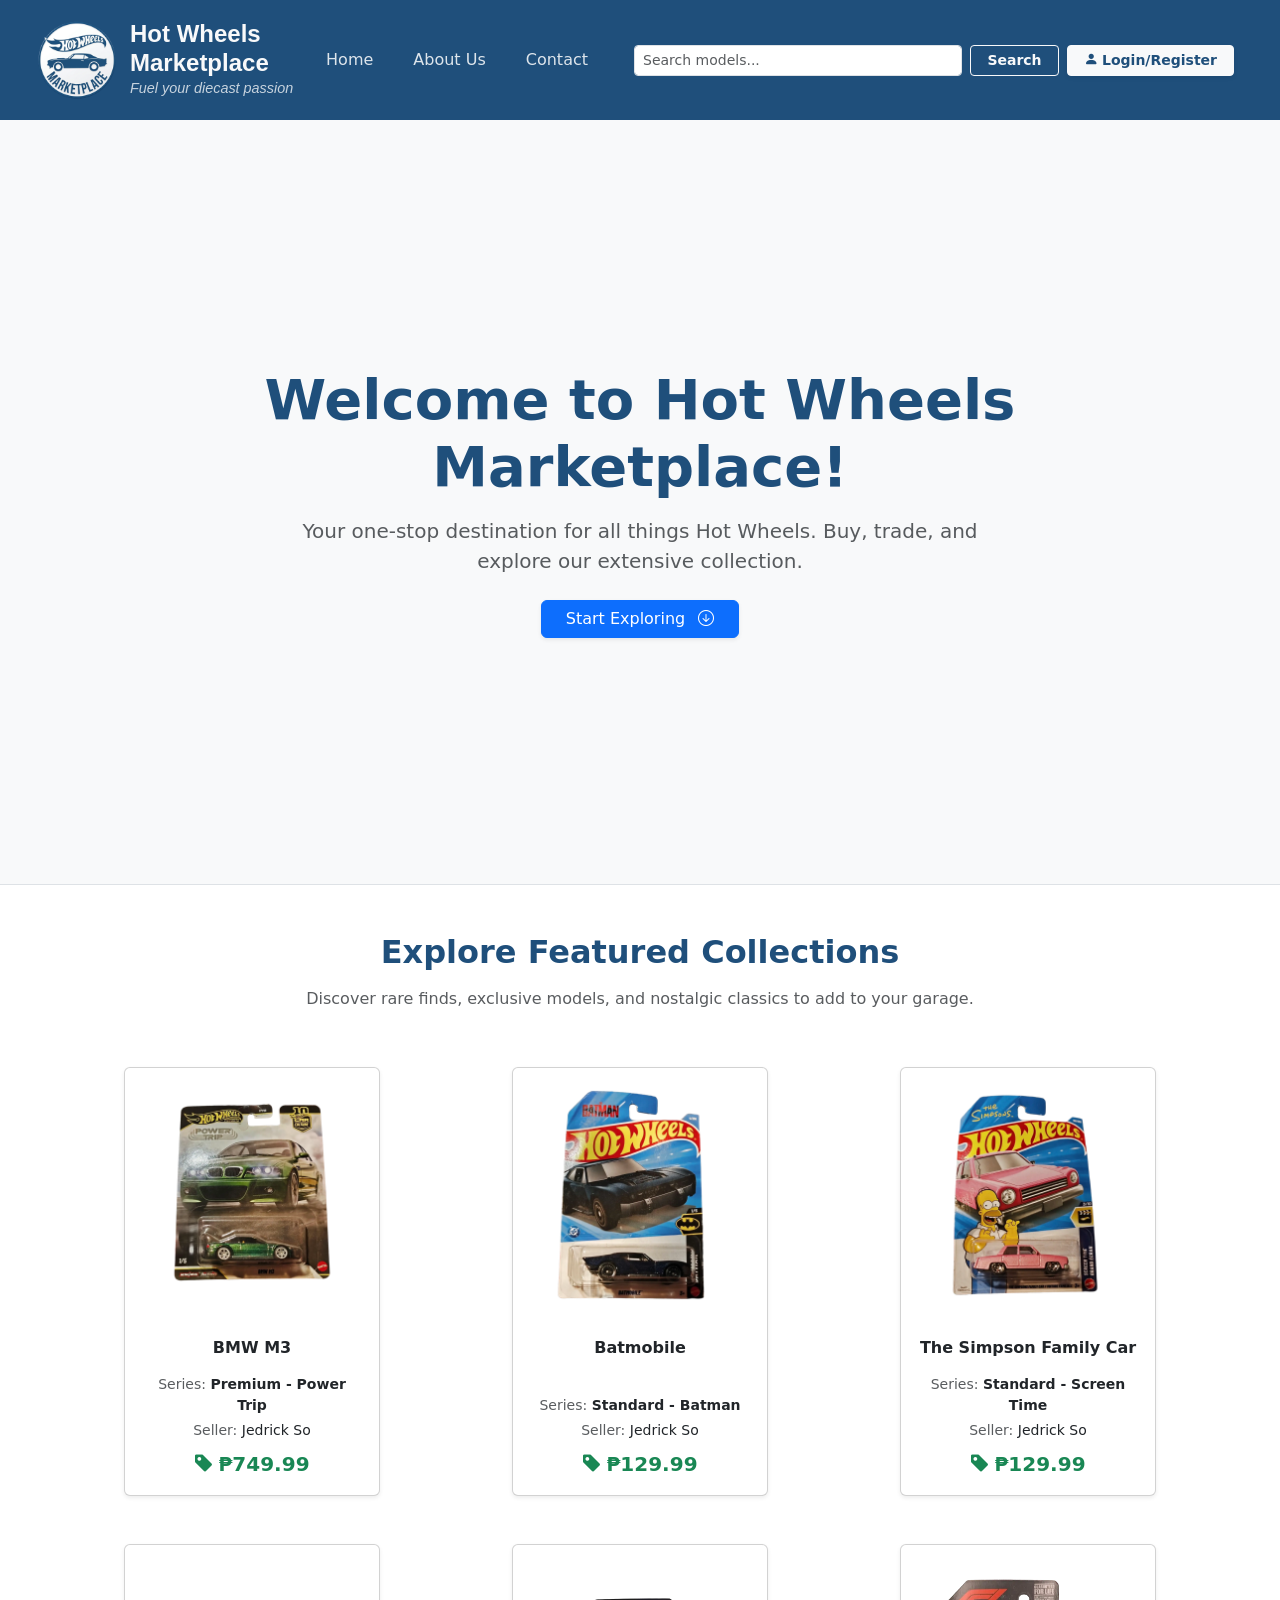
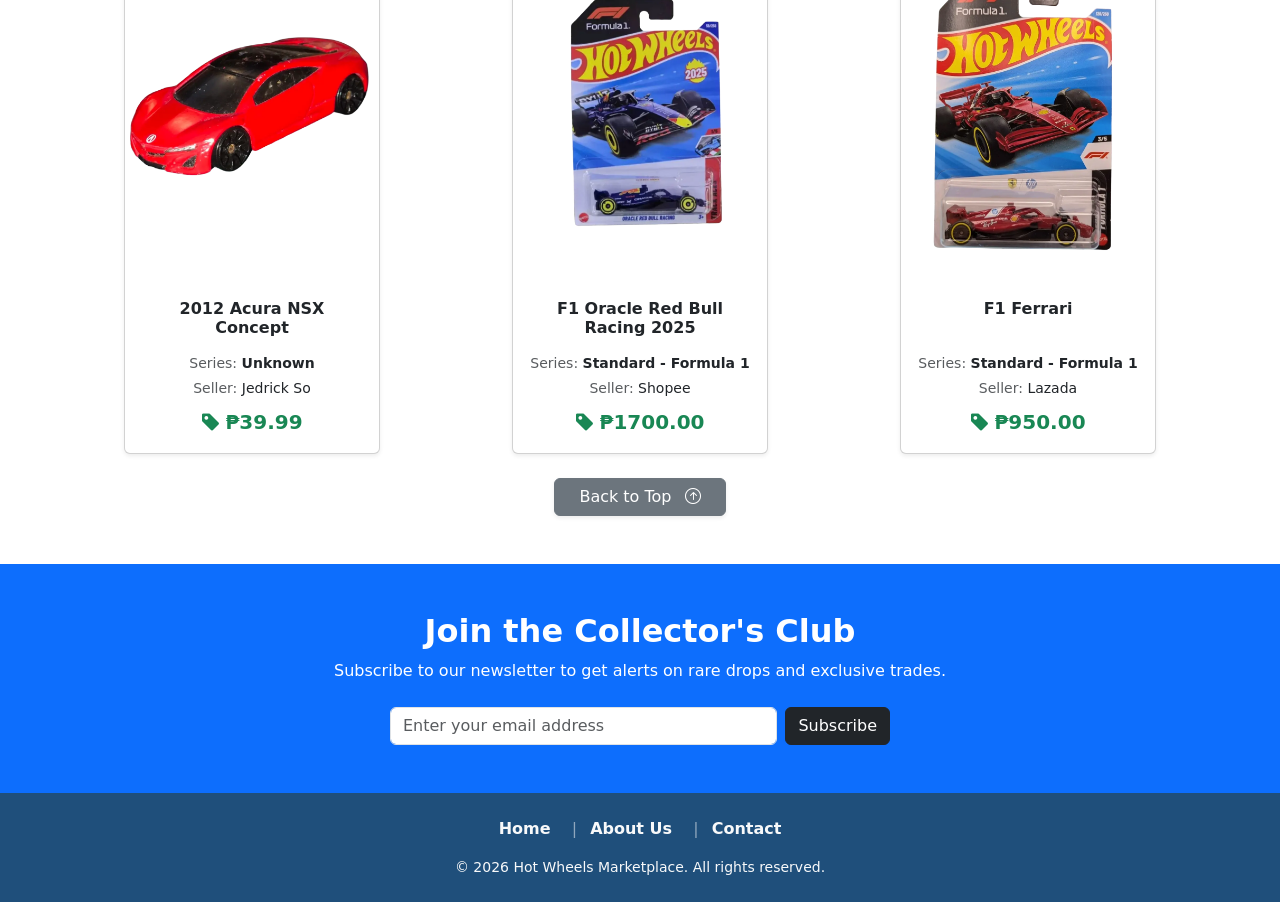
<file: index.html>
<!DOCTYPE html>
<html lang="en">
<head>
    <meta charset="UTF-8">
    <meta name="viewport" content="width=device-width, initial-scale=1.0">
    <title>Hot Wheels Marketplace</title>
    <link href="https://cdn.jsdelivr.net/npm/bootstrap@5.3.3/dist/css/bootstrap.min.css" rel="stylesheet">
    <link rel="stylesheet" href="https://cdn.jsdelivr.net/npm/bootstrap-icons@1.11.3/font/bootstrap-icons.min.css">
    <link rel="stylesheet" href="style.css">
</head>
<body>

<header class="sticky-top bg-brand">
    <nav class="navbar navbar-expand-lg nav-custom">
        <div class="container-fluid d-flex flex-column flex-lg-row align-items-center justify-content-lg-between">
            
            <a class="navbar-brand text-light d-flex flex-row align-items-center justify-content-center justify-content-lg-start brand-font mx-0 mb-3 mb-lg-0 text-wrap" href="index.html">
                <img src="assets/logo/logo.webp" alt="Logo" class="me-2 logo-img flex-shrink-0">
                <div class="d-flex flex-column text-start" style="min-width: 0;">
                    <span class="brand-title m-0 text-wrap">Hot Wheels Marketplace</span>
                    <span class="fst-italic brand-subtitle m-0">Fuel your diecast passion</span>
                </div>
            </a>
            
            <div class="d-flex flex-column flex-lg-row align-items-center w-100 w-lg-auto" id="navbarNav">
                
                <ul class="navbar-nav mobile-nav-row d-flex flex-row justify-content-center me-lg-4 mb-2 mb-lg-0 gap-3 gap-lg-4">
                    <li class="nav-item">
                        <a class="nav-link" href="index.html">Home</a>
                    </li>
                    <li class="nav-item">
                        <a class="nav-link" href="about_us.html">About Us</a>
                    </li>
                    <li class="nav-item">
                        <a class="nav-link" href="contact.html">Contact</a>
                    </li>
                </ul>
                
                <div class="d-flex flex-column flex-lg-row align-items-stretch align-items-lg-center gap-2 w-100 mx-auto" style="max-width: 600px;">
                    <form class="d-flex flex-grow-1 mb-2 mb-lg-0" role="search">
                        <input class="form-control form-control-sm me-2" type="search" placeholder="Search models..." aria-label="Search">
                        <button class="btn btn-outline-light btn-sm px-3 fw-bold" type="submit">Search</button>
                    </form>
                    <a class="btn btn-light btn-sm text-nowrap shadow-sm px-3" href="login.html" role="button">
                        <i class="bi bi-person-fill text-brand"></i> <span class="text-brand fw-bold">Login/Register</span>
                    </a>
                </div>
            </div>
            
        </div>
    </nav>
</header>
<main> 
 <section class="bg-light text-center border-bottom d-flex flex-column justify-content-center min-vh-85 px-3">
        <div class="container py-5">
            <h1 class="display-4 fw-bold mb-3 text-brand">Welcome to Hot Wheels Marketplace!</h1>
            <p class="lead text-muted mb-4 mx-auto max-w-700">
                Your one-stop destination for all things Hot Wheels. Buy, trade, and explore our extensive collection.
            </p>
            <div>
                <a href="#collections-section" class="btn btn-primary px-4 shadow-sm">
                    Start Exploring <i class="bi bi-arrow-down-circle ms-2"></i>
                </a>
            </div>
        </div>
    </section>

    <section id="collections-section" class="container pt-5 pb-2 text-center scroll-mt-130 px-3">
        <h2 class="fw-bold mb-3 text-brand">Explore Featured Collections</h2>
        <p class="text-muted mb-4">Discover rare finds, exclusive models, and nostalgic classics to add to your garage.</p>
    </section>

    <section class="container py-4">
        <div class="row row-cols-1 row-cols-sm-2 row-cols-lg-3 g-5 justify-content-center">
            
            <!-- BMW M3 -->
            <div class="col">
                <div class="card h-100 shadow-sm text-center mx-auto max-w-16rem">
                    <img src="assets/hotwheelsimages/bmw_m3.webp" class="card-img-top img-fluid" alt="BMW M3" loading="lazy" width="90" height="90">
                    <div class="card-body p-3 d-flex flex-column">
                        <h3 class="card-title fs-6 fw-bold mb-3">
                            <a href="hotwheels/bmw_m3.html" class="text-dark text-decoration-none stretched-link">BMW M3</a>
                        </h3>
                        <ul class="list-unstyled small mb-0 mt-auto">
                            <li class="mb-1"><span class="text-muted">Series:</span> <strong>Premium - Power Trip</strong></li>
                            <li class="mb-2"><span class="text-muted">Seller:</span> Jedrick So</li>
                            <li class="fs-5 fw-bold text-success"><i class="bi bi-tag-fill me-1"></i>₱749.99</li>
                        </ul>
                    </div>
                </div>
            </div>
            
            <!-- Batmobile -->
            <div class="col">
                <div class="card h-100 shadow-sm text-center mx-auto max-w-16rem">
                    <img src="assets/hotwheelsimages/batmobile.webp" class="card-img-top img-fluid" alt="Batmobile" loading="lazy" width="90" height="90">
                    <div class="card-body p-3 d-flex flex-column">
                        <h3 class="card-title fs-6 fw-bold mb-3">
                            <a href="hotwheels/batmobile.html" class="text-dark text-decoration-none stretched-link">Batmobile</a>
                        </h3>
                        <ul class="list-unstyled small mb-0 mt-auto">
                            <li class="mb-1"><span class="text-muted">Series:</span> <strong>Standard - Batman</strong></li>
                            <li class="mb-2"><span class="text-muted">Seller:</span> Jedrick So</li>
                            <li class="fs-5 fw-bold text-success"><i class="bi bi-tag-fill me-1"></i>₱129.99</li>
                        </ul>
                    </div>
                </div>
            </div>
            
            <!-- The Simpson Family Car -->
            <div class="col">
                <div class="card h-100 shadow-sm text-center mx-auto max-w-16rem">
                    <img src="assets/hotwheelsimages/the_simpson_family_car.webp" class="card-img-top img-fluid" alt="The Simpson Family Car" loading="lazy" width="90" height="90">
                    <div class="card-body p-3 d-flex flex-column">
                        <h3 class="card-title fs-6 fw-bold mb-3">
                            <a href="hotwheels/the_simpson_family_car.html" class="text-dark text-decoration-none stretched-link">The Simpson Family Car</a>
                        </h3>
                        <ul class="list-unstyled small mb-0 mt-auto">
                            <li class="mb-1"><span class="text-muted">Series:</span> <strong>Standard - Screen Time</strong></li>
                            <li class="mb-2"><span class="text-muted">Seller:</span> Jedrick So</li>
                            <li class="fs-5 fw-bold text-success"><i class="bi bi-tag-fill me-1"></i>₱129.99</li>
                        </ul>
                    </div>
                </div>
            </div>
            
            <!-- Acura NSX -->
            <div class="col">
                <div class="card h-100 shadow-sm text-center mx-auto max-w-16rem">
                    <img src="assets/hotwheelsimages/acura_nsx.webp" class="card-img-top img-fluid" alt="Acura NSX" loading="lazy" width="90" height="90">
                    <div class="card-body p-3 d-flex flex-column">
                        <h3 class="card-title fs-6 fw-bold mb-3">
                            <a href="hotwheels/acura_nsx.html" class="text-dark text-decoration-none stretched-link">2012 Acura NSX Concept</a>
                        </h3>
                        <ul class="list-unstyled small mb-0 mt-auto">
                            <li class="mb-1"><span class="text-muted">Series:</span> <strong>Unknown</strong></li>
                            <li class="mb-2"><span class="text-muted">Seller:</span> Jedrick So</li>
                            <li class="fs-5 fw-bold text-success"><i class="bi bi-tag-fill me-1"></i>₱39.99</li>
                        </ul>
                    </div>
                </div>
            </div>

            <!-- F1 Red Bull -->
            <div class="col">
                <div class="card h-100 shadow-sm text-center mx-auto max-w-16rem">
                    <img src="assets/hotwheelsimages/f1_red_bull.webp" class="card-img-top img-fluid" alt="F1 Red Bull 2025" loading="lazy" width="90" height="90">
                    <div class="card-body p-3 d-flex flex-column">
                        <h3 class="card-title fs-6 fw-bold mb-3">
                            <a href="hotwheels/f1_red_bull.html" class="text-dark text-decoration-none stretched-link">F1 Oracle Red Bull Racing 2025</a>
                        </h3>
                        <ul class="list-unstyled small mb-0 mt-auto">
                            <li class="mb-1"><span class="text-muted">Series:</span> <strong>Standard - Formula 1</strong></li>
                            <li class="mb-2"><span class="text-muted">Seller:</span> Shopee</li>
                            <li class="fs-5 fw-bold text-success"><i class="bi bi-tag-fill me-1"></i>₱1700.00</li>
                        </ul>
                    </div>
                </div>
            </div>

            <!-- F1 Ferrari -->
            <div class="col">
                <div class="card h-100 shadow-sm text-center mx-auto max-w-16rem">
                    <img src="assets/hotwheelsimages/f1_ferrari.webp" class="card-img-top img-fluid" alt="F1 Ferrari 2025" loading="lazy" width="90" height="90">
                    <div class="card-body p-3 d-flex flex-column">
                        <h3 class="card-title fs-6 fw-bold mb-3">
                            <a href="hotwheels/f1_ferrari.html" class="text-dark text-decoration-none stretched-link">F1 Ferrari</a>
                        </h3>
                        <ul class="list-unstyled small mb-0 mt-auto">
                            <li class="mb-1"><span class="text-muted">Series:</span> <strong>Standard - Formula 1</strong></li>
                            <li class="mb-2"><span class="text-muted">Seller:</span> Lazada</li>
                            <li class="fs-5 fw-bold text-success"><i class="bi bi-tag-fill me-1"></i>₱950.00</li>
                        </ul>
                    </div>
                </div>
            </div>
            
        </div>
        
        <div class="text-center mt-4 mb-4">
            <a href="#" class="btn btn-secondary px-4 shadow-sm">
                Back to Top <i class="bi bi-arrow-up-circle ms-2"></i>
            </a>
        </div>
    </section>

    <section class="bg-primary text-white text-center py-5 px-3">
        <div class="container">
            <h2 class="fw-bold">Join the Collector's Club</h2>
            <p class="mb-4" text-white>Subscribe to our newsletter to get alerts on rare drops and exclusive trades.</p>
            <form class="d-flex flex-column flex-sm-row justify-content-center mx-auto max-w-500 gap-2">
                <input type="email" class="form-control" placeholder="Enter your email address">
                <button class="btn btn-dark" type="button">Subscribe</button>
            </form>
        </div>
    </section>
</main>
   
    <footer>
        <div class="sticky-bottom">
            <div class="text-light text-center py-4 bg-brand">
                <ul class="list-inline mb-3">
                    <li class="list-inline-item">
                        <a href="index.html" class="text-light text-decoration-none fw-semibold">Home</a>
                    </li>
                    <li class="list-inline-item text-white-50 mx-2">|</li>
                    <li class="list-inline-item">
                        <a href="about_us.html" class="text-light text-decoration-none fw-semibold">About Us</a>
                    </li>
                    <li class="list-inline-item text-white-50 mx-2">|</li>
                    <li class="list-inline-item">
                        <a href="contact.html" class="text-light text-decoration-none fw-semibold">Contact</a>
                    </li>
                </ul>
                
                <p class="mb-0 text-light small">&copy; 2026 Hot Wheels Marketplace. All rights reserved.</p>
            </div>
        </div>
    </footer>

    <script src="https://cdn.jsdelivr.net/npm/bootstrap@5.3.3/dist/js/bootstrap.bundle.min.js"></script>
</body>
</html>
</file>
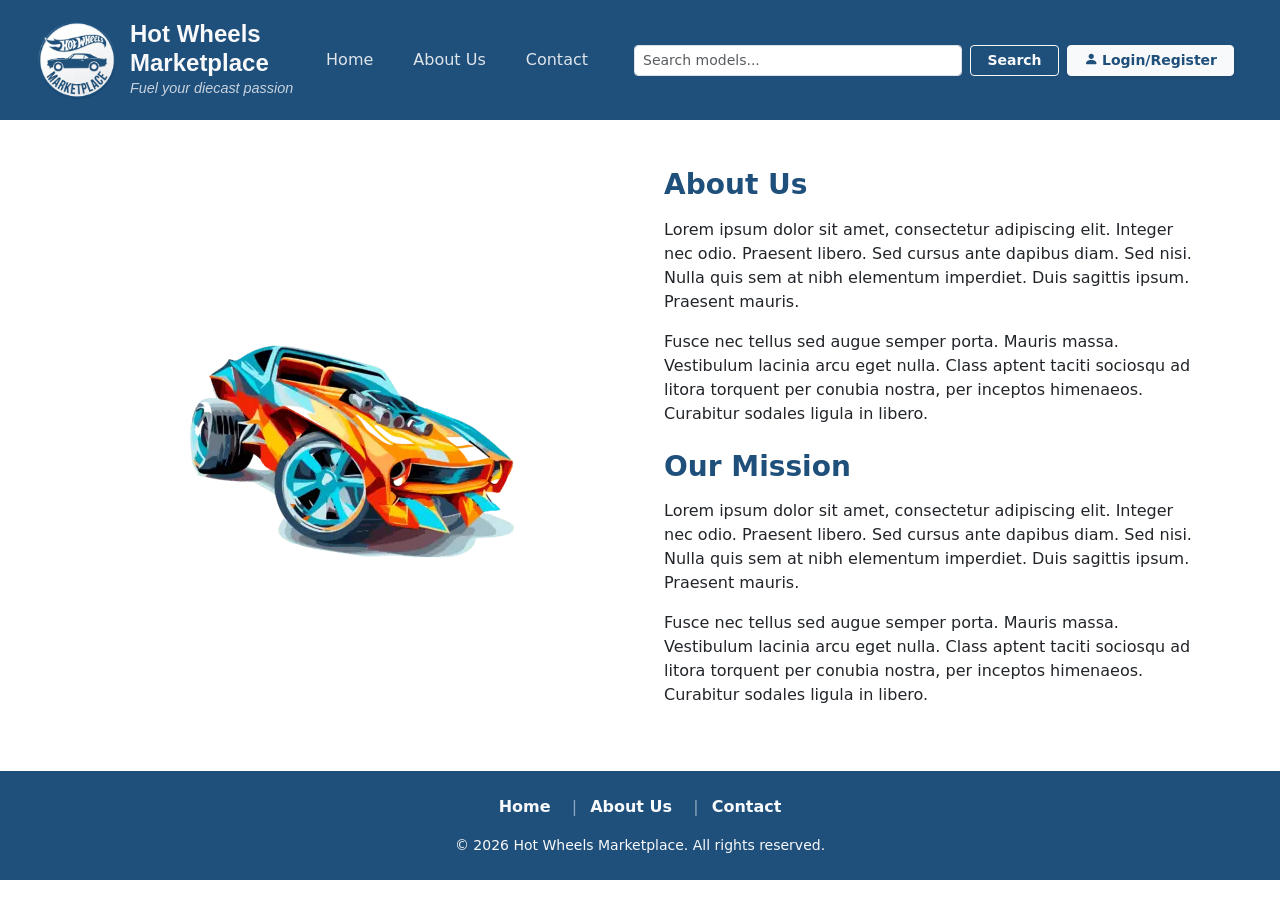
<file: about_us.html>
<!DOCTYPE html>
<html lang="en">
<head>
    <meta charset="UTF-8">
    <meta name="viewport" content="width=device-width, initial-scale=1.0">
    <title>About Us</title>
    <link href="https://cdn.jsdelivr.net/npm/bootstrap@5.3.3/dist/css/bootstrap.min.css" rel="stylesheet">
    <link rel="stylesheet" href="https://cdn.jsdelivr.net/npm/bootstrap-icons@1.11.3/font/bootstrap-icons.min.css">
    <link rel="stylesheet" href="style.css">
</head>
<body>

<header class="sticky-top bg-brand">
    <nav class="navbar navbar-expand-lg nav-custom">
        <div class="container-fluid d-flex flex-column flex-lg-row align-items-center justify-content-lg-between">
            
            <a class="navbar-brand text-light d-flex flex-row align-items-center justify-content-center justify-content-lg-start brand-font mx-0 mb-3 mb-lg-0 text-wrap" href="index.html">
                <img src="assets/logo/logo.webp" alt="Logo" class="me-2 logo-img flex-shrink-0">
                <div class="d-flex flex-column text-start" style="min-width: 0;">
                    <span class="brand-title m-0 text-wrap">Hot Wheels Marketplace</span>
                    <span class="fst-italic brand-subtitle m-0">Fuel your diecast passion</span>
                </div>
            </a>
            
            <div class="d-flex flex-column flex-lg-row align-items-center w-100 w-lg-auto" id="navbarNav">
                
                <ul class="navbar-nav mobile-nav-row d-flex flex-row justify-content-center me-lg-4 mb-2 mb-lg-0 gap-3 gap-lg-4">
                    <li class="nav-item">
                        <a class="nav-link" href="index.html">Home</a>
                    </li>
                    <li class="nav-item">
                        <a class="nav-link" href="about_us.html">About Us</a>
                    </li>
                    <li class="nav-item">
                        <a class="nav-link" href="contact.html">Contact</a>
                    </li>
                </ul>

                <div class="d-flex flex-column flex-lg-row align-items-stretch align-items-lg-center gap-2 w-100 mx-auto" style="max-width: 600px;">
                    <form class="d-flex flex-grow-1 mb-2 mb-lg-0" role="search">
                        <input class="form-control form-control-sm me-2" type="search" placeholder="Search models..." aria-label="Search">
                        <button class="btn btn-outline-light btn-sm px-3 fw-bold" type="submit">Search</button>
                    </form>
                    <a class="btn btn-light btn-sm text-nowrap shadow-sm px-3" href="login.html" role="button">
                        <i class="bi bi-person-fill text-brand"></i> <span class="text-brand fw-bold">Login/Register</span>
                    </a>
                </div>
            </div>
            
        </div>
    </nav>
</header>

    <main class="container py-5 min-vh-70">
        <div class="row align-items-center gx-5">
            <div class="col-lg-6 mb-4 mb-lg-0">
                <div class="d-flex justify-content-center align-items-center text-light h-350">
                    <img src="assets/backgroundimage/car.webp" alt="Car" class="img-fluid">
                </div>
            </div>

            <div class="col-lg-6">
                <h3 class="fw-bold mb-3 text-brand">About Us</h3>
                <p>
                    Lorem ipsum dolor sit amet, consectetur adipiscing elit. Integer nec odio. Praesent libero. Sed cursus ante dapibus diam. Sed nisi. Nulla quis sem at nibh elementum imperdiet. Duis sagittis ipsum. Praesent mauris.
                </p>
                <p>
                    Fusce nec tellus sed augue semper porta. Mauris massa. Vestibulum lacinia arcu eget nulla. Class aptent taciti sociosqu ad litora torquent per conubia nostra, per inceptos himenaeos. Curabitur sodales ligula in libero.
                </p>
                
                <h3 class="fw-bold mt-4 mb-3 text-brand">Our Mission</h3>
                <p>
                    Lorem ipsum dolor sit amet, consectetur adipiscing elit. Integer nec odio. Praesent libero. Sed cursus ante dapibus diam. Sed nisi. Nulla quis sem at nibh elementum imperdiet. Duis sagittis ipsum. Praesent mauris.
                </p>
                <p>
                    Fusce nec tellus sed augue semper porta. Mauris massa. Vestibulum lacinia arcu eget nulla. Class aptent taciti sociosqu ad litora torquent per conubia nostra, per inceptos himenaeos. Curabitur sodales ligula in libero.
                </p>
            </div>
        </div>
    </main>

    <footer>
        <div class="sticky-bottom">
            <div class="text-light text-center py-4 bg-brand">
                <ul class="list-inline mb-3">
                    <li class="list-inline-item">
                        <a href="index.html" class="text-light text-decoration-none fw-semibold">Home</a>
                    </li>
                    <li class="list-inline-item text-white-50 mx-2">|</li>
                    <li class="list-inline-item">
                        <a href="about_us.html" class="text-light text-decoration-none fw-semibold">About Us</a>
                    </li>
                    <li class="list-inline-item text-white-50 mx-2">|</li>
                    <li class="list-inline-item">
                        <a href="contact.html" class="text-light text-decoration-none fw-semibold">Contact</a>
                    </li>
                </ul>
                
                <p class="mb-0 text-light small">&copy; 2026 Hot Wheels Marketplace. All rights reserved.</p>
            </div>
        </div>
    </footer>
    
    <script src="https://cdn.jsdelivr.net/npm/bootstrap@5.3.3/dist/js/bootstrap.bundle.min.js"></script>
</body>
</html>
</file>
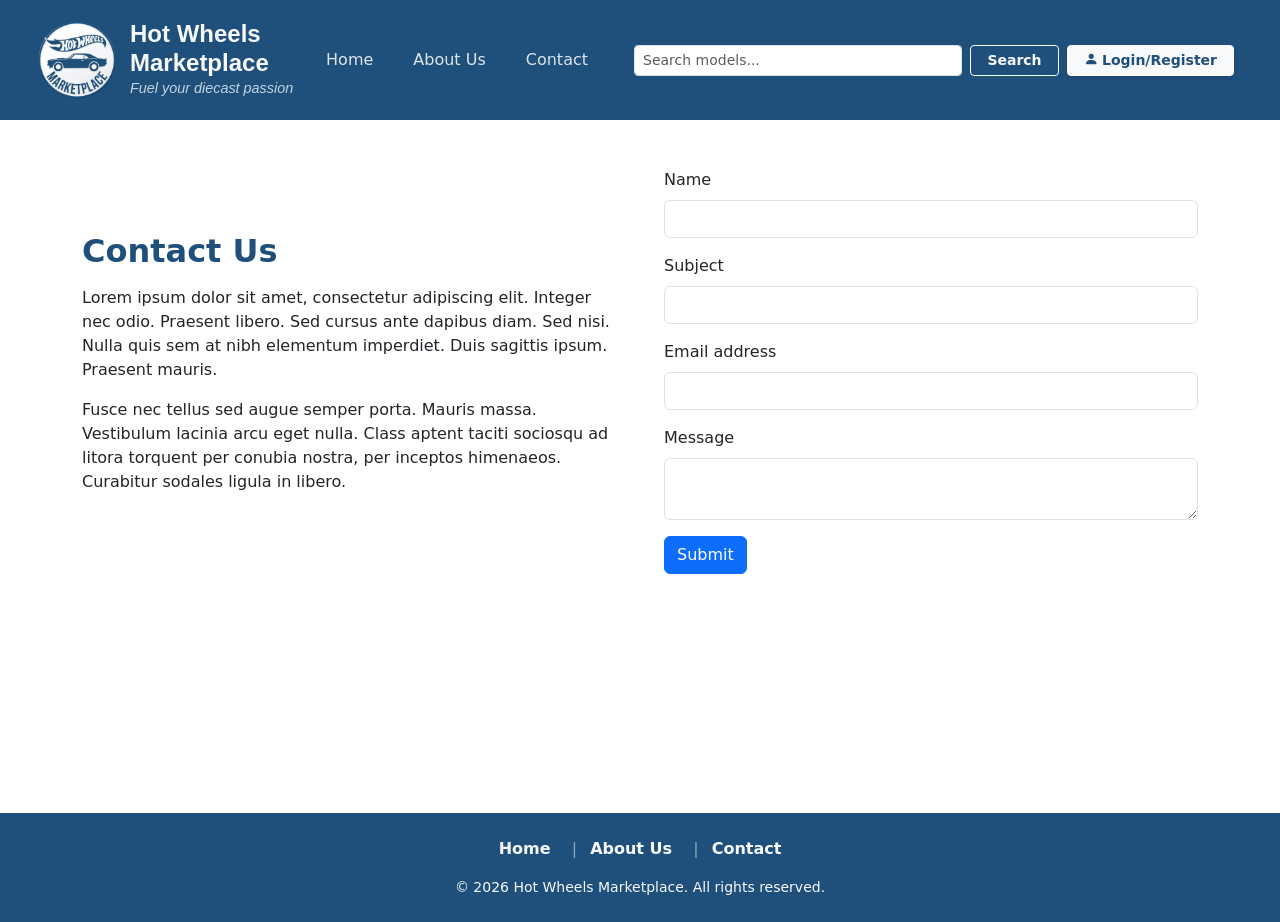
<file: contact.html>
<!DOCTYPE html>
<html lang="en">
<head>
    <meta charset="UTF-8">
    <meta name="viewport" content="width=device-width, initial-scale=1.0">
    <title>Contact</title>
    <link href="https://cdn.jsdelivr.net/npm/bootstrap@5.3.3/dist/css/bootstrap.min.css" rel="stylesheet">
    <link rel="stylesheet" href="https://cdn.jsdelivr.net/npm/bootstrap-icons@1.11.3/font/bootstrap-icons.min.css">
    <link rel="stylesheet" href="style.css">
</head>
<body>

<header class="sticky-top bg-brand">
    <nav class="navbar navbar-expand-lg nav-custom">
        <div class="container-fluid d-flex flex-column flex-lg-row align-items-center justify-content-lg-between">
            
            <a class="navbar-brand text-light d-flex flex-row align-items-center justify-content-center justify-content-lg-start brand-font mx-0 mb-3 mb-lg-0 text-wrap" href="index.html">
                <img src="assets/logo/logo.webp" alt="Logo" class="me-2 logo-img flex-shrink-0">
                <div class="d-flex flex-column text-start" style="min-width: 0;">
                    <span class="brand-title m-0 text-wrap">Hot Wheels Marketplace</span>
                    <span class="fst-italic brand-subtitle m-0">Fuel your diecast passion</span>
                </div>
            </a>
            
            <div class="d-flex flex-column flex-lg-row align-items-center w-100 w-lg-auto" id="navbarNav">

                <ul class="navbar-nav mobile-nav-row d-flex flex-row justify-content-center me-lg-4 mb-2 mb-lg-0 gap-3 gap-lg-4">
                    <li class="nav-item">
                        <a class="nav-link" href="index.html">Home</a>
                    </li>
                    <li class="nav-item">
                        <a class="nav-link" href="about_us.html">About Us</a>
                    </li>
                    <li class="nav-item">
                        <a class="nav-link" href="contact.html">Contact</a>
                    </li>
                </ul>

                <div class="d-flex flex-column flex-lg-row align-items-stretch align-items-lg-center gap-2 w-100 mx-auto" style="max-width: 600px;">
                    <form class="d-flex flex-grow-1 mb-2 mb-lg-0" role="search">
                        <input class="form-control form-control-sm me-2" type="search" placeholder="Search models..." aria-label="Search">
                        <button class="btn btn-outline-light btn-sm px-3 fw-bold" type="submit">Search</button>
                    </form>
                    <a class="btn btn-light btn-sm text-nowrap shadow-sm px-3" href="login.html" role="button">
                        <i class="bi bi-person-fill text-brand"></i> <span class="text-brand fw-bold">Login/Register</span>
                    </a>
                </div>
            </div>
            
        </div>
    </nav>
</header>

    <main class="container py-5 min-vh-77">
        <div class="row align-items-center gx-5">
            <div class="col-lg-6 mb-4 mb-lg-0">
                <h2 class="fw-bold mb-3 text-brand">Contact Us</h2>
                <p>
                    Lorem ipsum dolor sit amet, consectetur adipiscing elit. Integer nec odio. Praesent libero. Sed cursus ante dapibus diam. Sed nisi. Nulla quis sem at nibh elementum imperdiet. Duis sagittis ipsum. Praesent mauris.
                </p>
                <p>
                    Fusce nec tellus sed augue semper porta. Mauris massa. Vestibulum lacinia arcu eget nulla. Class aptent taciti sociosqu ad litora torquent per conubia nostra, per inceptos himenaeos. Curabitur sodales ligula in libero.
                </p>
            </div>

            <div class="col-lg-6">
                <form>
                    <div class="mb-3">
                        <label for="exampleInputEmail1" class="form-label">Name</label>
                        <input type="text" class="form-control">
                    </div>
                    <div class="mb-3">
                        <label for="exampleInputEmail1" class="form-label">Subject</label>
                        <input type="text" class="form-control">
                    </div>
                    <div class="mb-3">
                        <label for="exampleInputEmail1" class="form-label">Email address</label>
                        <input type="email" class="form-control">
                    </div>
                    <div class="mb-3">
                        <label for="exampleInputEmail1" class="form-label">Message</label>
                        <textarea class="form-control" aria-label="With textarea"></textarea>
                    </div>
                    <button type="submit" class="btn btn-primary">Submit</button>
                </form>
            </div>
        </div>
    </main>

    <footer>
        <div class="sticky-bottom">
            <div class="text-light text-center py-4 bg-brand">
                <ul class="list-inline mb-3">
                    <li class="list-inline-item">
                        <a href="index.html" class="text-light text-decoration-none fw-semibold">Home</a>
                    </li>
                    <li class="list-inline-item text-white-50 mx-2">|</li>
                    <li class="list-inline-item">
                        <a href="about_us.html" class="text-light text-decoration-none fw-semibold">About Us</a>
                    </li>
                    <li class="list-inline-item text-white-50 mx-2">|</li>
                    <li class="list-inline-item">
                        <a href="contact.html" class="text-light text-decoration-none fw-semibold">Contact</a>
                    </li>
                </ul>
                
                <p class="mb-0 text-light small">&copy; 2026 Hot Wheels Marketplace. All rights reserved.</p>
            </div>
        </div>
    </footer>

    <script src="https://cdn.jsdelivr.net/npm/bootstrap@5.3.3/dist/js/bootstrap.bundle.min.js"></script>
</body>
</html>
</file>
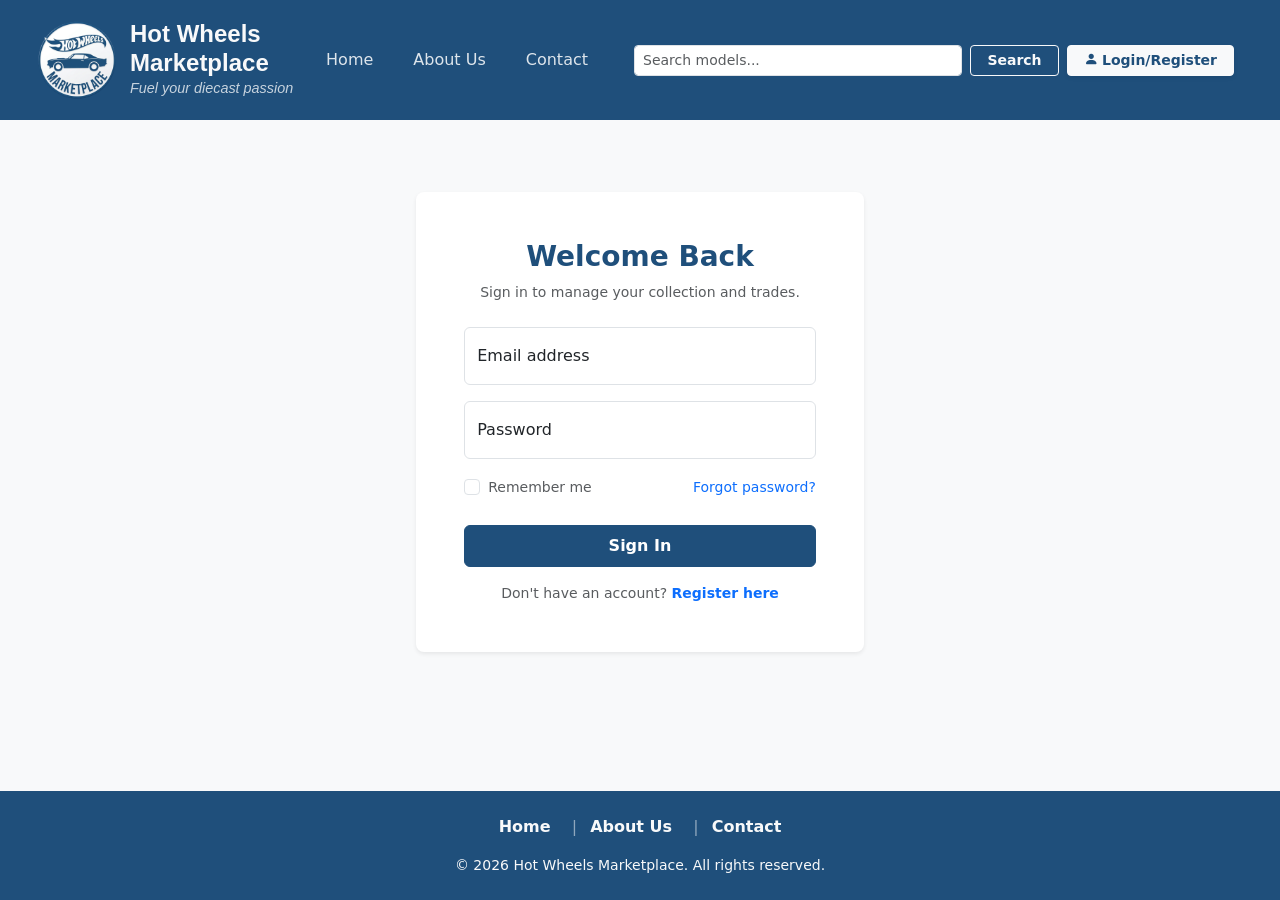
<file: login.html>
<!DOCTYPE html>
<html lang="en">
<head>
    <meta charset="UTF-8">
    <meta name="viewport" content="width=device-width, initial-scale=1.0">
    <title>Login</title>
    <link href="https://cdn.jsdelivr.net/npm/bootstrap@5.3.3/dist/css/bootstrap.min.css" rel="stylesheet">
    <link rel="stylesheet" href="https://cdn.jsdelivr.net/npm/bootstrap-icons@1.11.3/font/bootstrap-icons.min.css">
    <link rel="stylesheet" href="style.css">
</head>
<body class="d-flex flex-column min-vh-100 bg-light">

<header class="sticky-top bg-brand">
    <nav class="navbar navbar-expand-lg nav-custom">
        <div class="container-fluid d-flex flex-column flex-lg-row align-items-center justify-content-lg-between">
            
            <a class="navbar-brand text-light d-flex flex-row align-items-center justify-content-center justify-content-lg-start brand-font mx-0 mb-3 mb-lg-0 text-wrap" href="index.html">
                <img src="assets/logo/logo.webp" alt="Logo" class="me-2 logo-img flex-shrink-0">
                <div class="d-flex flex-column text-start" style="min-width: 0;">
                    <span class="brand-title m-0 text-wrap">Hot Wheels Marketplace</span>
                    <span class="fst-italic brand-subtitle m-0">Fuel your diecast passion</span>
                </div>
            </a>
            
            <div class="d-flex flex-column flex-lg-row align-items-center w-100 w-lg-auto" id="navbarNav">
                
                <ul class="navbar-nav mobile-nav-row d-flex flex-row justify-content-center me-lg-4 mb-2 mb-lg-0 gap-3 gap-lg-4">
                    <li class="nav-item">
                        <a class="nav-link" href="index.html">Home</a>
                    </li>
                    <li class="nav-item">
                        <a class="nav-link" href="about_us.html">About Us</a>
                    </li>
                    <li class="nav-item">
                        <a class="nav-link" href="contact.html">Contact</a>
                    </li>
                </ul>
                
                <div class="d-flex flex-column flex-lg-row align-items-stretch align-items-lg-center gap-2 w-100 mx-auto" style="max-width: 600px;">
                    <form class="d-flex flex-grow-1 mb-2 mb-lg-0" role="search">
                        <input class="form-control form-control-sm me-2" type="search" placeholder="Search models..." aria-label="Search">
                        <button class="btn btn-outline-light btn-sm px-3 fw-bold" type="submit">Search</button>
                    </form>
                    <a class="btn btn-light btn-sm text-nowrap shadow-sm px-3" href="login.html" role="button">
                        <i class="bi bi-person-fill text-brand"></i> <span class="text-brand fw-bold">Login/Register</span>
                    </a>
                </div>
            </div>
            
        </div>
    </nav>
</header>

    <main class="container py-5 flex-grow-1 px-3">
        <div class="row justify-content-center">
            <div class="col-12 col-md-8 col-lg-5">
                
                <div class="card shadow-sm border-0 rounded-3 mt-4">
                    <div class="card-body p-4 p-md-5">
                        
                        <div class="text-center mb-4">
                            <h3 class="fw-bold text-brand">Welcome Back</h3>
                            <p class="text-muted small">Sign in to manage your collection and trades.</p>
                        </div>
                        
                        <form>
                            <div class="form-floating mb-3">
                                <input type="email" class="form-control" id="loginEmail" placeholder="name@example.com">
                                <label for="loginEmail">Email address</label>
                            </div>
                            <div class="form-floating mb-3">
                                <input type="password" class="form-control" id="loginPassword" placeholder="Password">
                                <label for="loginPassword">Password</label>
                            </div>
                            
                            <div class="d-flex justify-content-between align-items-center mb-4">
                                <div class="form-check">
                                    <input class="form-check-input" type="checkbox" value="" id="rememberMe">
                                    <label class="form-check-label text-muted small" for="rememberMe">
                                        Remember me
                                    </label>
                                </div>
                                <a href="#" class="text-decoration-none small">Forgot password?</a>
                            </div>

                            <button type="submit" class="btn btn-brand w-100 py-2 fw-bold mb-3">Sign In</button>
                            
                            <div class="text-center">
                                <p class="text-muted small mb-0">Don't have an account? <a href="register.html" class="text-decoration-none fw-bold">Register here</a></p>
                            </div>
                        </form>
                        
                    </div>
                </div>
                
            </div>
        </div>
    </main>

    <footer>
        <div class="sticky-bottom mt-auto">
            <div class="text-light text-center py-4 bg-brand">
                <ul class="list-inline mb-3">
                    <li class="list-inline-item">
                        <a href="index.html" class="text-light text-decoration-none fw-semibold">Home</a>
                    </li>
                    <li class="list-inline-item text-white-50 mx-2">|</li>
                    <li class="list-inline-item">
                        <a href="about_us.html" class="text-light text-decoration-none fw-semibold">About Us</a>
                    </li>
                    <li class="list-inline-item text-white-50 mx-2">|</li>
                    <li class="list-inline-item">
                        <a href="contact.html" class="text-light text-decoration-none fw-semibold">Contact</a>
                    </li>
                </ul>
                
                <p class="mb-0 text-light small">&copy; 2026 Hot Wheels Marketplace. All rights reserved.</p>
            </div>
        </div>
    </footer>

    <script src="https://cdn.jsdelivr.net/npm/bootstrap@5.3.3/dist/js/bootstrap.bundle.min.js"></script>
</body>
</html>
</file>
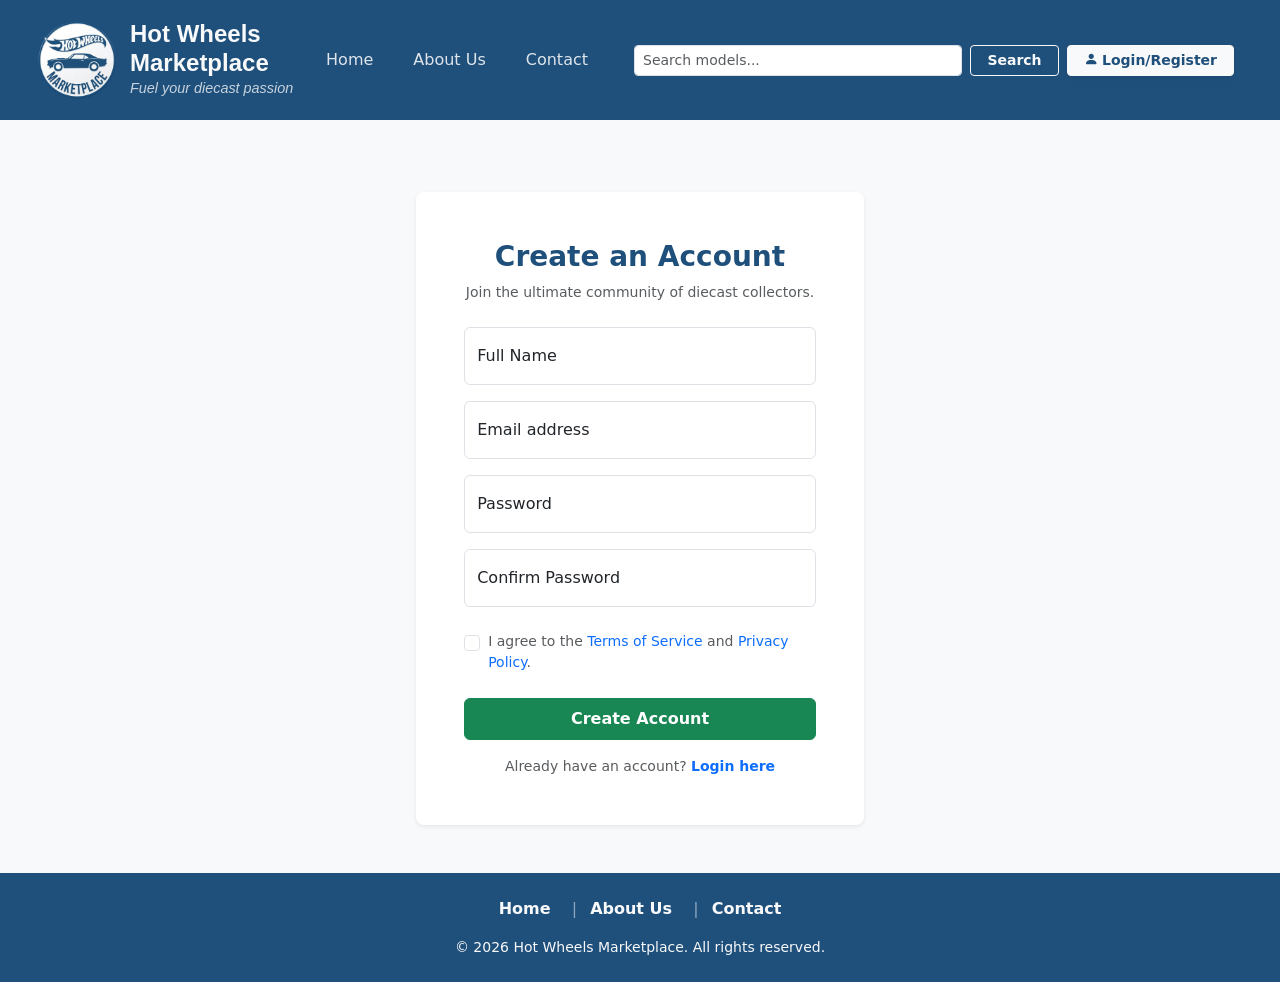
<file: register.html>
<!DOCTYPE html>
<html lang="en">
<head>
    <meta charset="UTF-8">
    <meta name="viewport" content="width=device-width, initial-scale=1.0">
    <title>Register</title>
    <link href="https://cdn.jsdelivr.net/npm/bootstrap@5.3.3/dist/css/bootstrap.min.css" rel="stylesheet">
    <link rel="stylesheet" href="https://cdn.jsdelivr.net/npm/bootstrap-icons@1.11.3/font/bootstrap-icons.min.css">
    <link rel="stylesheet" href="style.css">
</head>
<body class="d-flex flex-column min-vh-100 bg-light">

<header class="sticky-top bg-brand">
    <nav class="navbar navbar-expand-lg nav-custom">
        <div class="container-fluid d-flex flex-column flex-lg-row align-items-center justify-content-lg-between">
            
            <a class="navbar-brand text-light d-flex flex-row align-items-center justify-content-center justify-content-lg-start brand-font mx-0 mb-3 mb-lg-0 text-wrap" href="index.html">
                <img src="assets/logo/logo.webp" alt="Logo" class="me-2 logo-img flex-shrink-0">
                <div class="d-flex flex-column text-start" style="min-width: 0;">
                    <span class="brand-title m-0 text-wrap">Hot Wheels Marketplace</span>
                    <span class="fst-italic brand-subtitle m-0">Fuel your diecast passion</span>
                </div>
            </a>
            
            <div class="d-flex flex-column flex-lg-row align-items-center w-100 w-lg-auto" id="navbarNav">
                
                <ul class="navbar-nav mobile-nav-row d-flex flex-row justify-content-center me-lg-4 mb-2 mb-lg-0 gap-3 gap-lg-4">
                    <li class="nav-item">
                        <a class="nav-link" href="index.html">Home</a>
                    </li>
                    <li class="nav-item">
                        <a class="nav-link" href="about_us.html">About Us</a>
                    </li>
                    <li class="nav-item">
                        <a class="nav-link" href="contact.html">Contact</a>
                    </li>
                </ul>
                
                <div class="d-flex flex-column flex-lg-row align-items-stretch align-items-lg-center gap-2 w-100 mx-auto" style="max-width: 600px;">
                    <form class="d-flex flex-grow-1 mb-2 mb-lg-0" role="search">
                        <input class="form-control form-control-sm me-2" type="search" placeholder="Search models..." aria-label="Search">
                        <button class="btn btn-outline-light btn-sm px-3 fw-bold" type="submit">Search</button>
                    </form>
                    <a class="btn btn-light btn-sm text-nowrap shadow-sm px-3" href="login.html" role="button">
                        <i class="bi bi-person-fill text-brand"></i> <span class="text-brand fw-bold">Login/Register</span>
                    </a>
                </div>
            </div>
            
        </div>
    </nav>
</header>

    <main class="container py-5 flex-grow-1 px-3">
        <div class="row justify-content-center">
            <div class="col-12 col-md-8 col-lg-5">
                
                <div class="card shadow-sm border-0 rounded-3 mt-4">
                    <div class="card-body p-4 p-md-5">
                        
                        <div class="text-center mb-4">
                            <h3 class="fw-bold text-brand">Create an Account</h3>
                            <p class="text-muted small">Join the ultimate community of diecast collectors.</p>
                        </div>
                        
                        <form>
                            <div class="form-floating mb-3">
                                <input type="text" class="form-control" id="registerName" placeholder="John Doe">
                                <label for="registerName">Full Name</label>
                            </div>
                            <div class="form-floating mb-3">
                                <input type="email" class="form-control" id="registerEmail" placeholder="name@example.com">
                                <label for="registerEmail">Email address</label>
                            </div>
                            <div class="form-floating mb-3">
                                <input type="password" class="form-control" id="registerPassword" placeholder="Password">
                                <label for="registerPassword">Password</label>
                            </div>
                            <div class="form-floating mb-4">
                                <input type="password" class="form-control" id="registerConfirmPassword" placeholder="Confirm Password">
                                <label for="registerConfirmPassword">Confirm Password</label>
                            </div>

                            <div class="form-check mb-4">
                                <input class="form-check-input" type="checkbox" value="" id="termsCheck" required>
                                <label class="form-check-label text-muted small" for="termsCheck">
                                    I agree to the <a href="#" class="text-decoration-none">Terms of Service</a> and <a href="#" class="text-decoration-none">Privacy Policy</a>.
                                </label>
                            </div>

                            <button type="submit" class="btn btn-success w-100 py-2 fw-bold mb-3">Create Account</button>
                            
                            <div class="text-center">
                                <p class="text-muted small mb-0">Already have an account? <a href="login.html" class="text-decoration-none fw-bold">Login here</a></p>
                            </div>
                        </form>
                        
                    </div>
                </div>
                
            </div>
        </div>
    </main>

    <footer>
        <div class="sticky-bottom mt-auto">
            <div class="text-light text-center py-4 bg-brand">
                <ul class="list-inline mb-3">
                    <li class="list-inline-item">
                        <a href="index.html" class="text-light text-decoration-none fw-semibold">Home</a>
                    </li>
                    <li class="list-inline-item text-white-50 mx-2">|</li>
                    <li class="list-inline-item">
                        <a href="about_us.html" class="text-light text-decoration-none fw-semibold">About Us</a>
                    </li>
                    <li class="list-inline-item text-white-50 mx-2">|</li>
                    <li class="list-inline-item">
                        <a href="contact.html" class="text-light text-decoration-none fw-semibold">Contact</a>
                    </li>
                </ul>
                
                <p class="mb-0 text-light small">&copy; 2026 Hot Wheels Marketplace. All rights reserved.</p>
            </div>
        </div>
    </footer>

    <script src="https://cdn.jsdelivr.net/npm/bootstrap@5.3.3/dist/js/bootstrap.bundle.min.js"></script>
</body>
</html>
</file>
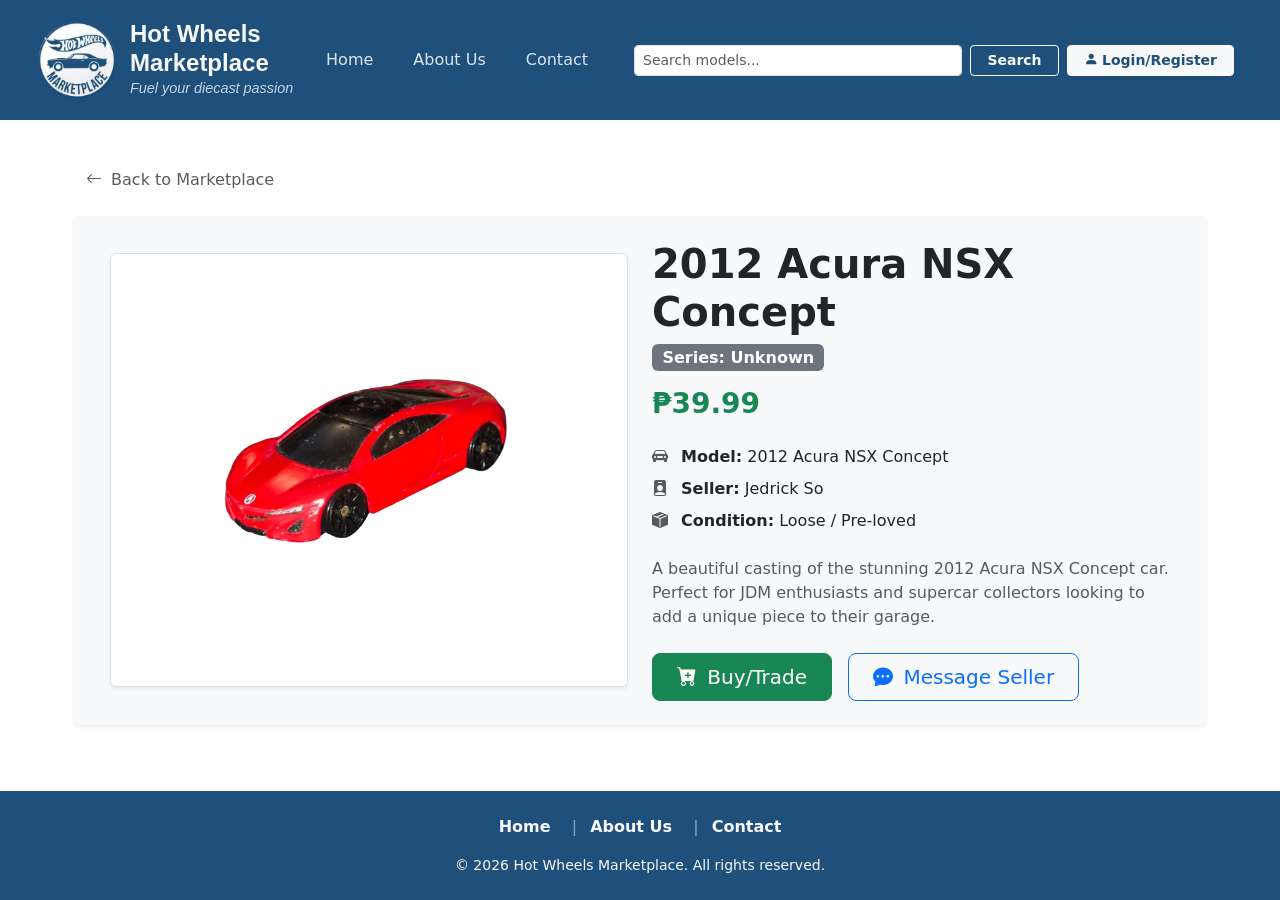
<file: hotwheels/acura_nsx.html>
<!DOCTYPE html>
<html lang="en">
<head>
    <meta charset="UTF-8">
    <meta name="viewport" content="width=device-width, initial-scale=1.0">
    <title>2012 Acura NSX Concept - Hot Wheels Marketplace</title>
    <link href="https://cdn.jsdelivr.net/npm/bootstrap@5.3.3/dist/css/bootstrap.min.css" rel="stylesheet">
    <link rel="stylesheet" href="https://cdn.jsdelivr.net/npm/bootstrap-icons@1.11.3/font/bootstrap-icons.min.css">
    <link rel="stylesheet" href="../style.css">
</head>
<body class="d-flex flex-column min-vh-100">

<header class="sticky-top bg-brand">
    <nav class="navbar navbar-expand-lg nav-custom">
        <div class="container-fluid d-flex flex-column flex-lg-row align-items-center justify-content-lg-between">
            
            <a class="navbar-brand text-light d-flex flex-row align-items-center justify-content-center justify-content-lg-start brand-font mx-0 mb-3 mb-lg-0 text-wrap" href="../index.html">
                <img src="../assets/logo/logo.webp" alt="Logo" class="me-2 logo-img flex-shrink-0">
                <div class="d-flex flex-column text-start" style="min-width: 0;">
                    <span class="brand-title m-0 text-wrap">Hot Wheels Marketplace</span>
                    <span class="fst-italic brand-subtitle m-0">Fuel your diecast passion</span>
                </div>
            </a>
            
            <div class="d-flex flex-column flex-lg-row align-items-center w-100 w-lg-auto" id="navbarNav">
                
                <ul class="navbar-nav mobile-nav-row d-flex flex-row justify-content-center me-lg-4 mb-2 mb-lg-0 gap-3 gap-lg-4">
                    <li class="nav-item">
                        <a class="nav-link" href="../index.html">Home</a>
                    </li>
                    <li class="nav-item">
                        <a class="nav-link" href="../about_us.html">About Us</a>
                    </li>
                    <li class="nav-item">
                        <a class="nav-link" href="../contact.html">Contact</a>
                    </li>
                </ul>
                
                <div class="d-flex flex-column flex-lg-row align-items-stretch align-items-lg-center gap-2 w-100 mx-auto" style="max-width: 600px;">
                    <form class="d-flex flex-grow-1 mb-2 mb-lg-0" role="search">
                        <input class="form-control form-control-sm me-2" type="search" placeholder="Search models..." aria-label="Search">
                        <button class="btn btn-outline-light btn-sm px-3 fw-bold" type="submit">Search</button>
                    </form>
                    <a class="btn btn-light btn-sm text-nowrap shadow-sm px-3" href="../login.html" role="button">
                        <i class="bi bi-person-fill text-brand"></i> <span class="text-brand fw-bold">Login/Register</span>
                    </a>
                </div>
            </div>
            
        </div>
    </nav>
</header>

    <main class="container py-5 flex-grow-1 px-3">
        
        <div class="mb-4">
            <a href="../index.html" class="text-decoration-none text-muted">
                <i class="bi bi-arrow-left me-1"></i> Back to Marketplace
            </a>
        </div>

        <div class="row bg-light rounded shadow-sm p-4 align-items-center">
            
            <div class="col-md-6 text-center mb-4 mb-md-0">
                <div class="bg-white p-3 border rounded shadow-sm d-inline-block w-100">
                    <img src="../assets/hotwheelsimages/acura_nsx.webp" alt="2012 Acura NSX Concept" class="img-fluid rounded product-img" loading="lazy">
                </div>
            </div>
            
            <div class="col-md-6">
                <h2 class="display-6 fw-bold mb-2">2012 Acura NSX Concept</h2>
                <span class="badge bg-secondary mb-3 fs-6">Series: Unknown</span>
                
                <h3 class="text-success fw-bold mb-4">₱39.99</h3>
                
                <ul class="list-unstyled mb-4">
                    <li class="mb-2"><i class="bi bi-car-front-fill text-muted me-2"></i> <strong>Model:</strong> 2012 Acura NSX Concept</li>
                    <li class="mb-2"><i class="bi bi-person-badge-fill text-muted me-2"></i> <strong>Seller:</strong> Jedrick So</li>
                    <li class="mb-2"><i class="bi bi-box-seam-fill text-muted me-2"></i> <strong>Condition:</strong> Loose / Pre-loved</li>
                </ul>

                <p class="text-muted mb-4">
                    A beautiful casting of the stunning 2012 Acura NSX Concept car. Perfect for JDM enthusiasts and supercar collectors looking to add a unique piece to their garage.
                </p>

                <div class="d-grid gap-2 d-md-flex justify-content-md-start">
                    <button class="btn btn-success btn-lg px-4 me-md-2" type="button">
                        <i class="bi bi-cart-plus-fill me-1"></i> Buy/Trade
                    </button>
                    <button class="btn btn-outline-primary btn-lg px-4" type="button">
                        <i class="bi bi-chat-dots-fill me-1"></i> Message Seller
                    </button>
                </div>
            </div>

        </div>
    </main>

    <footer>
        <div class="sticky-bottom">
            <div class="text-light text-center py-4 bg-brand">
                <ul class="list-inline mb-3">
                    <li class="list-inline-item">
                        <a href="../index.html" class="text-light text-decoration-none fw-semibold">Home</a>
                    </li>
                    <li class="list-inline-item text-white-50 mx-2">|</li>
                    <li class="list-inline-item">
                        <a href="../about_us.html" class="text-light text-decoration-none fw-semibold">About Us</a>
                    </li>
                    <li class="list-inline-item text-white-50 mx-2">|</li>
                    <li class="list-inline-item">
                        <a href="../contact.html" class="text-light text-decoration-none fw-semibold">Contact</a>
                    </li>
                </ul>
                
                <p class="mb-0 text-light small">&copy; 2026 Hot Wheels Marketplace. All rights reserved.</p>
            </div>
        </div>
    </footer>

    <script src="https://cdn.jsdelivr.net/npm/bootstrap@5.3.3/dist/js/bootstrap.bundle.min.js"></script>
</body>
</html>
</file>
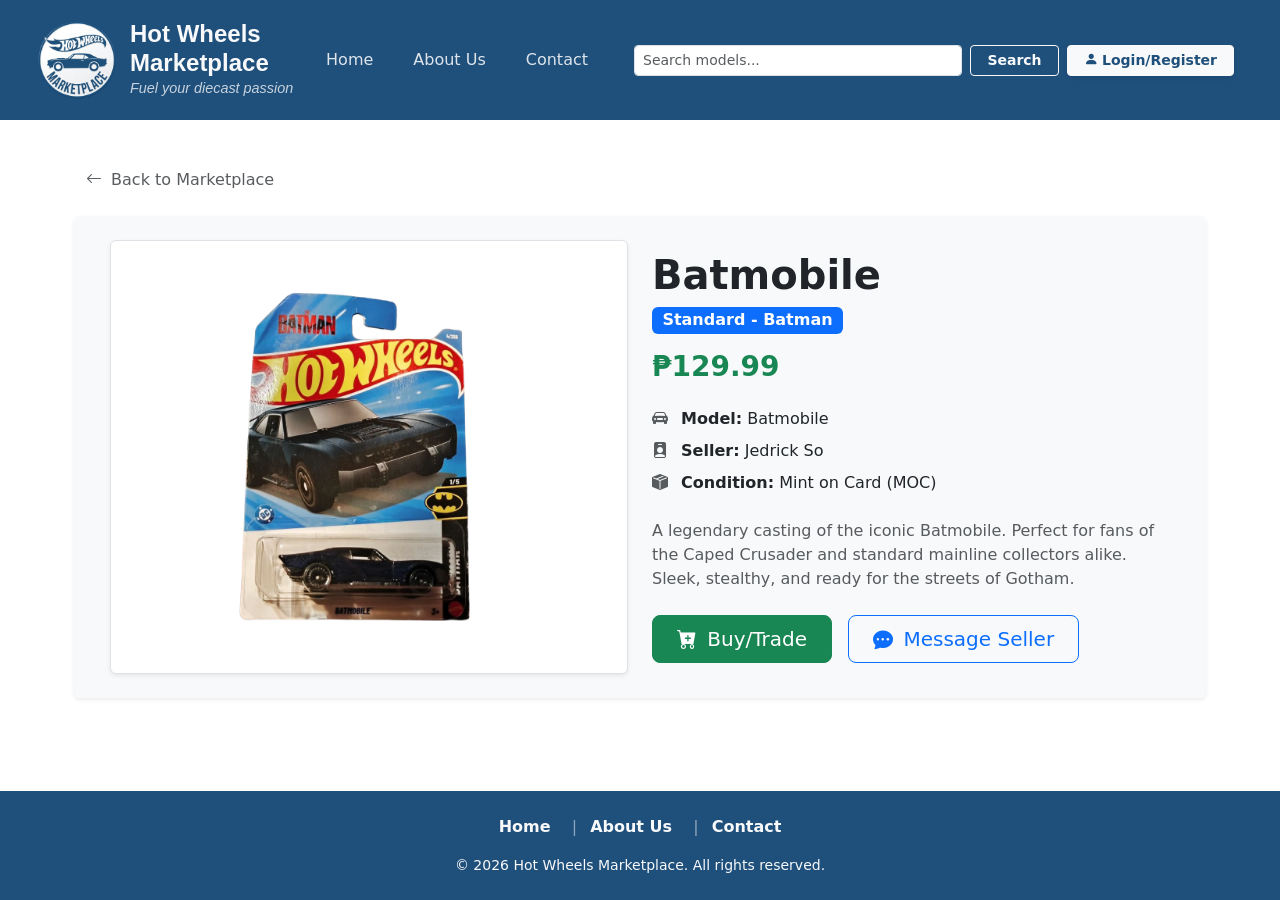
<file: hotwheels/batmobile.html>
<!DOCTYPE html>
<html lang="en">
<head>
    <meta charset="UTF-8">
    <meta name="viewport" content="width=device-width, initial-scale=1.0">
    <title>Batmobile - Hot Wheels Marketplace</title>
    <link href="https://cdn.jsdelivr.net/npm/bootstrap@5.3.3/dist/css/bootstrap.min.css" rel="stylesheet">
    <link rel="stylesheet" href="https://cdn.jsdelivr.net/npm/bootstrap-icons@1.11.3/font/bootstrap-icons.min.css">
    <link rel="stylesheet" href="../style.css">
</head>
<body class="d-flex flex-column min-vh-100">

<header class="sticky-top bg-brand">
    <nav class="navbar navbar-expand-lg nav-custom">
        <div class="container-fluid d-flex flex-column flex-lg-row align-items-center justify-content-lg-between">
            
            <a class="navbar-brand text-light d-flex flex-row align-items-center justify-content-center justify-content-lg-start brand-font mx-0 mb-3 mb-lg-0 text-wrap" href="../index.html">
                <img src="../assets/logo/logo.webp" alt="Logo" class="me-2 logo-img flex-shrink-0">
                <div class="d-flex flex-column text-start" style="min-width: 0;">
                    <span class="brand-title m-0 text-wrap">Hot Wheels Marketplace</span>
                    <span class="fst-italic brand-subtitle m-0">Fuel your diecast passion</span>
                </div>
            </a>
            
            <div class="d-flex flex-column flex-lg-row align-items-center w-100 w-lg-auto" id="navbarNav">

                <ul class="navbar-nav mobile-nav-row d-flex flex-row justify-content-center me-lg-4 mb-2 mb-lg-0 gap-3 gap-lg-4">
                    <li class="nav-item">
                        <a class="nav-link" href="../index.html">Home</a>
                    </li>
                    <li class="nav-item">
                        <a class="nav-link" href="../about_us.html">About Us</a>
                    </li>
                    <li class="nav-item">
                        <a class="nav-link" href="../contact.html">Contact</a>
                    </li>
                </ul>
        
                <div class="d-flex flex-column flex-lg-row align-items-stretch align-items-lg-center gap-2 w-100 mx-auto" style="max-width: 600px;">
                    <form class="d-flex flex-grow-1 mb-2 mb-lg-0" role="search">
                        <input class="form-control form-control-sm me-2" type="search" placeholder="Search models..." aria-label="Search">
                        <button class="btn btn-outline-light btn-sm px-3 fw-bold" type="submit">Search</button>
                    </form>
                    <a class="btn btn-light btn-sm text-nowrap shadow-sm px-3" href="../login.html" role="button">
                        <i class="bi bi-person-fill text-brand"></i> <span class="text-brand fw-bold">Login/Register</span>
                    </a>
                </div>
            </div>
            
        </div>
    </nav>
</header>

    <main class="container py-5 flex-grow-1 px-3">
        
        <div class="mb-4">
            <a href="../index.html" class="text-decoration-none text-muted">
                <i class="bi bi-arrow-left me-1"></i> Back to Marketplace
            </a>
        </div>

        <div class="row bg-light rounded shadow-sm p-4 align-items-center">
            
            <div class="col-md-6 text-center mb-4 mb-md-0">
                <div class="bg-white p-3 border rounded shadow-sm d-inline-block w-100">
                    <img src="../assets/hotwheelsimages/batmobile.webp" alt="Batmobile Hot Wheels Car" class="img-fluid rounded product-img" loading="lazy">
                </div>
            </div>
            
            <div class="col-md-6">
                <h2 class="display-6 fw-bold mb-2">Batmobile</h2>
                <span class="badge bg-primary mb-3 fs-6">Standard - Batman</span>
                
                <h3 class="text-success fw-bold mb-4">₱129.99</h3>
                
                <ul class="list-unstyled mb-4">
                    <li class="mb-2"><i class="bi bi-car-front-fill text-muted me-2"></i> <strong>Model:</strong> Batmobile</li>
                    <li class="mb-2"><i class="bi bi-person-badge-fill text-muted me-2"></i> <strong>Seller:</strong> Jedrick So</li>
                    <li class="mb-2"><i class="bi bi-box-seam-fill text-muted me-2"></i> <strong>Condition:</strong> Mint on Card (MOC)</li>
                </ul>

                <p class="text-muted mb-4">
                    A legendary casting of the iconic Batmobile. Perfect for fans of the Caped Crusader and standard mainline collectors alike. Sleek, stealthy, and ready for the streets of Gotham.
                </p>

                <div class="d-grid gap-2 d-md-flex justify-content-md-start">
                    <button class="btn btn-success btn-lg px-4 me-md-2" type="button">
                        <i class="bi bi-cart-plus-fill me-1"></i> Buy/Trade
                    </button>
                    <button class="btn btn-outline-primary btn-lg px-4" type="button">
                        <i class="bi bi-chat-dots-fill me-1"></i> Message Seller
                    </button>
                </div>
            </div>

        </div>
    </main>

    <footer>
        <div class="sticky-bottom">
            <div class="text-light text-center py-4 bg-brand">
                <ul class="list-inline mb-3">
                    <li class="list-inline-item">
                        <a href="../index.html" class="text-light text-decoration-none fw-semibold">Home</a>
                    </li>
                    <li class="list-inline-item text-white-50 mx-2">|</li>
                    <li class="list-inline-item">
                        <a href="../about_us.html" class="text-light text-decoration-none fw-semibold">About Us</a>
                    </li>
                    <li class="list-inline-item text-white-50 mx-2">|</li>
                    <li class="list-inline-item">
                        <a href="../contact.html" class="text-light text-decoration-none fw-semibold">Contact</a>
                    </li>
                </ul>
                
                <p class="mb-0 text-light small">&copy; 2026 Hot Wheels Marketplace. All rights reserved.</p>
            </div>
        </div>
    </footer>

    <script src="https://cdn.jsdelivr.net/npm/bootstrap@5.3.3/dist/js/bootstrap.bundle.min.js"></script>
</body>
</html>
</file>
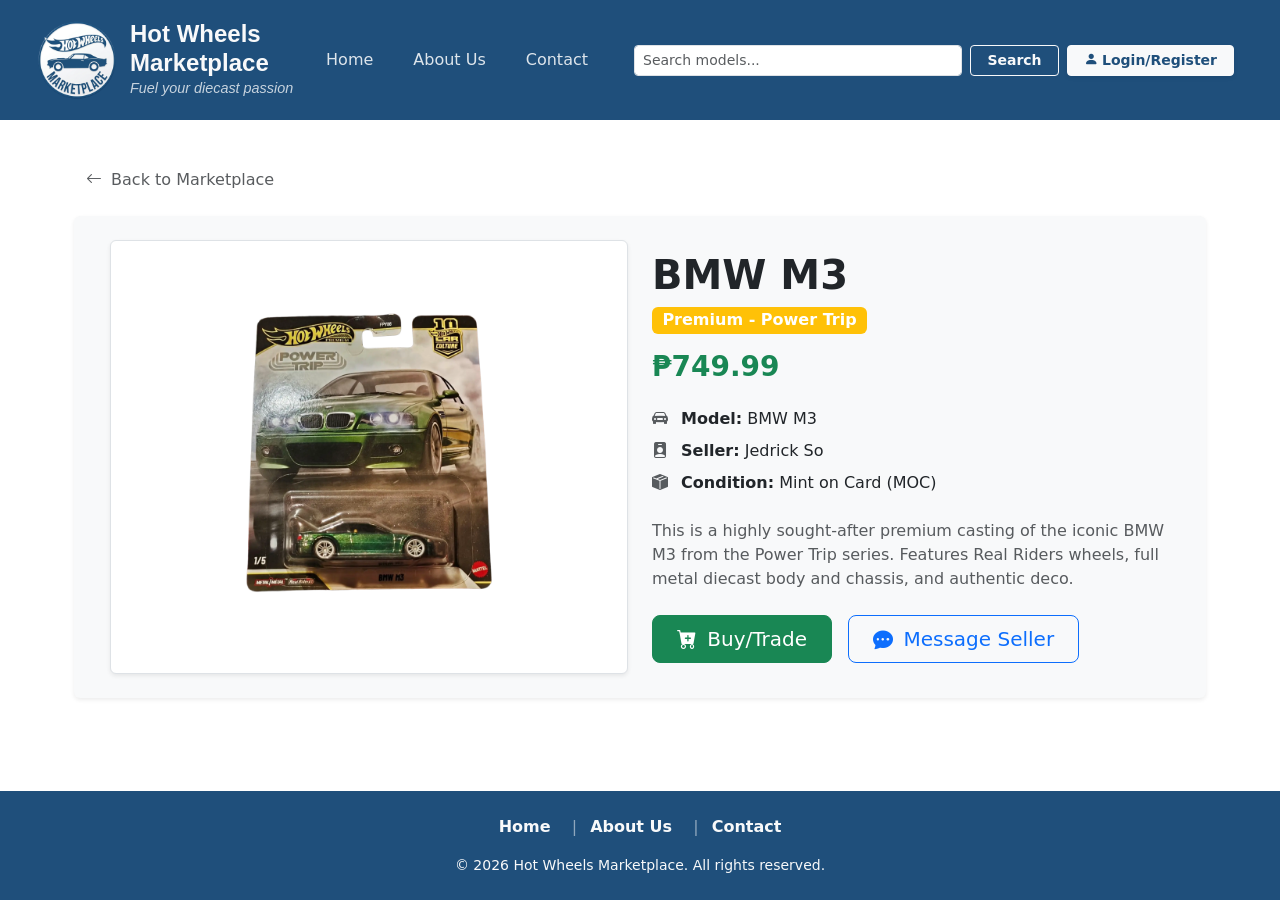
<file: hotwheels/bmw_m3.html>
<!DOCTYPE html>
<html lang="en">
<head>
    <meta charset="UTF-8">
    <meta name="viewport" content="width=device-width, initial-scale=1.0">
    <title>BMW M3 - Hot Wheels Marketplace</title>
    <link href="https://cdn.jsdelivr.net/npm/bootstrap@5.3.3/dist/css/bootstrap.min.css" rel="stylesheet">
    <link rel="stylesheet" href="https://cdn.jsdelivr.net/npm/bootstrap-icons@1.11.3/font/bootstrap-icons.min.css">
    <link rel="stylesheet" href="../style.css">
</head>
<body class="d-flex flex-column min-vh-100">

<header class="sticky-top bg-brand">
    <nav class="navbar navbar-expand-lg nav-custom">
        <div class="container-fluid d-flex flex-column flex-lg-row align-items-center justify-content-lg-between">
            
            <!-- Brand Section -->
            <a class="navbar-brand text-light d-flex flex-row align-items-center justify-content-center justify-content-lg-start brand-font mx-0 mb-3 mb-lg-0 text-wrap" href="../index.html">
                <img src="../assets/logo/logo.webp" alt="Logo" class="me-2 logo-img flex-shrink-0">
                <div class="d-flex flex-column text-start" style="min-width: 0;">
                    <span class="brand-title m-0 text-wrap">Hot Wheels Marketplace</span>
                    <span class="fst-italic brand-subtitle m-0">Fuel your diecast passion</span>
                </div>
            </a>
            
            <div class="d-flex flex-column flex-lg-row align-items-center w-100 w-lg-auto" id="navbarNav">
                
                <ul class="navbar-nav mobile-nav-row d-flex flex-row justify-content-center me-lg-4 mb-2 mb-lg-0 gap-3 gap-lg-4">
                    <li class="nav-item">
                        <a class="nav-link" href="../index.html">Home</a>
                    </li>
                    <li class="nav-item">
                        <a class="nav-link" href="../about_us.html">About Us</a>
                    </li>
                    <li class="nav-item">
                        <a class="nav-link" href="../contact.html">Contact</a>
                    </li>
                </ul>
                
                <div class="d-flex flex-column flex-lg-row align-items-stretch align-items-lg-center gap-2 w-100 mx-auto" style="max-width: 600px;">
                    <form class="d-flex flex-grow-1 mb-2 mb-lg-0" role="search">
                        <input class="form-control form-control-sm me-2" type="search" placeholder="Search models..." aria-label="Search">
                        <button class="btn btn-outline-light btn-sm px-3 fw-bold" type="submit">Search</button>
                    </form>
                    <a class="btn btn-light btn-sm text-nowrap shadow-sm px-3" href="../login.html" role="button">
                        <i class="bi bi-person-fill text-brand"></i> <span class="text-brand fw-bold">Login/Register</span>
                    </a>
                </div>
            </div>
            
        </div>
    </nav>
</header>

    <main class="container py-5 flex-grow-1 px-3">
        
        <div class="mb-4">
            <a href="../index.html" class="text-decoration-none text-muted">
                <i class="bi bi-arrow-left me-1"></i> Back to Marketplace
            </a>
        </div>

        <div class="row bg-light rounded shadow-sm p-4 align-items-center">
            
            <div class="col-md-6 text-center mb-4 mb-md-0">
                <div class="bg-white p-3 border rounded shadow-sm d-inline-block w-100">
                    <img src="../assets/hotwheelsimages/bmw_m3.webp" alt="BMW M3 Hot Wheels Car" class="img-fluid rounded product-img" loading="lazy">
                </div>
            </div>
            
            <div class="col-md-6">
                <h2 class="display-6 fw-bold mb-2">BMW M3</h2>
                <span class="badge bg-warning mb-3 fs-6">Premium - Power Trip</span>
                
                <h3 class="text-success fw-bold mb-4">₱749.99</h3>
                
                <ul class="list-unstyled mb-4">
                    <li class="mb-2"><i class="bi bi-car-front-fill text-muted me-2"></i> <strong>Model:</strong> BMW M3</li>
                    <li class="mb-2"><i class="bi bi-person-badge-fill text-muted me-2"></i> <strong>Seller:</strong> Jedrick So</li>
                    <li class="mb-2"><i class="bi bi-box-seam-fill text-muted me-2"></i> <strong>Condition:</strong> Mint on Card (MOC)</li>
                </ul>

                <p class="text-muted mb-4">
                    This is a highly sought-after premium casting of the iconic BMW M3 from the Power Trip series. Features Real Riders wheels, full metal diecast body and chassis, and authentic deco.
                </p>

                <div class="d-grid gap-2 d-md-flex justify-content-md-start">
                    <button class="btn btn-success btn-lg px-4 me-md-2" type="button">
                        <i class="bi bi-cart-plus-fill me-1"></i> Buy/Trade
                    </button>
                    <button class="btn btn-outline-primary btn-lg px-4" type="button">
                        <i class="bi bi-chat-dots-fill me-1"></i> Message Seller
                    </button>
                </div>
            </div>

        </div>
    </main>

    <footer>
        <div class="sticky-bottom">
            <div class="text-light text-center py-4 bg-brand">
                <ul class="list-inline mb-3">
                    <li class="list-inline-item">
                        <a href="../index.html" class="text-light text-decoration-none fw-semibold">Home</a>
                    </li>
                    <li class="list-inline-item text-white-50 mx-2">|</li>
                    <li class="list-inline-item">
                        <a href="../about_us.html" class="text-light text-decoration-none fw-semibold">About Us</a>
                    </li>
                    <li class="list-inline-item text-white-50 mx-2">|</li>
                    <li class="list-inline-item">
                        <a href="../contact.html" class="text-light text-decoration-none fw-semibold">Contact</a>
                    </li>
                </ul>
                
                <p class="mb-0 text-light small">&copy; 2026 Hot Wheels Marketplace. All rights reserved.</p>
            </div>
        </div>
    </footer>

    <script src="https://cdn.jsdelivr.net/npm/bootstrap@5.3.3/dist/js/bootstrap.bundle.min.js"></script>
</body>
</html>
</file>
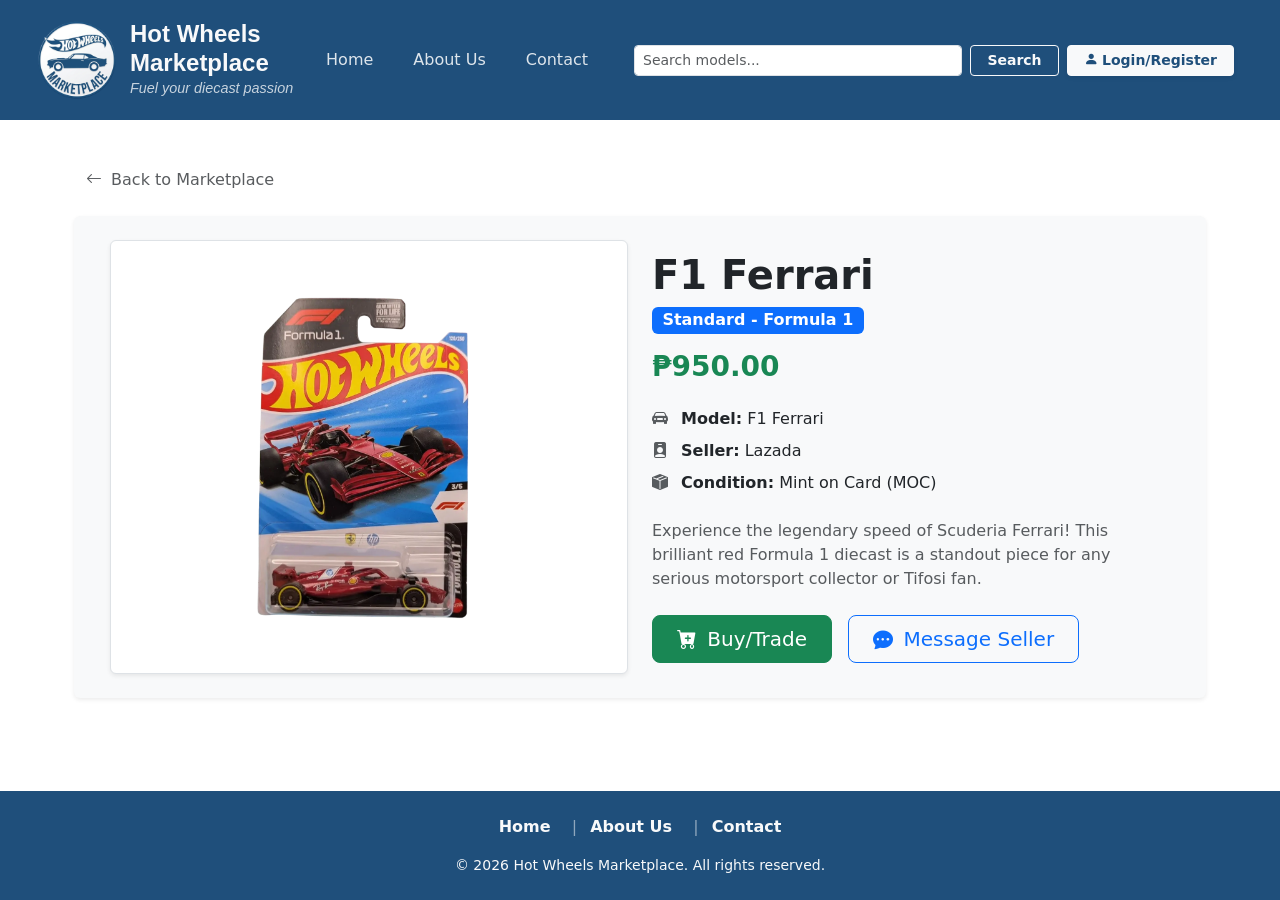
<file: hotwheels/f1_ferrari.html>
<!DOCTYPE html>
<html lang="en">
<head>
    <meta charset="UTF-8">
    <meta name="viewport" content="width=device-width, initial-scale=1.0">
    <title>F1 Ferrari - Hot Wheels Marketplace</title>
    <link href="https://cdn.jsdelivr.net/npm/bootstrap@5.3.3/dist/css/bootstrap.min.css" rel="stylesheet">
    <link rel="stylesheet" href="https://cdn.jsdelivr.net/npm/bootstrap-icons@1.11.3/font/bootstrap-icons.min.css">
    <link rel="stylesheet" href="../style.css">
</head>
<body class="d-flex flex-column min-vh-100">

<header class="sticky-top bg-brand">
    <nav class="navbar navbar-expand-lg nav-custom">
        <div class="container-fluid d-flex flex-column flex-lg-row align-items-center justify-content-lg-between">
            
            <a class="navbar-brand text-light d-flex flex-row align-items-center justify-content-center justify-content-lg-start brand-font mx-0 mb-3 mb-lg-0 text-wrap" href="../index.html">
                <img src="../assets/logo/logo.webp" alt="Logo" class="me-2 logo-img flex-shrink-0">
                <div class="d-flex flex-column text-start" style="min-width: 0;">
                    <span class="brand-title m-0 text-wrap">Hot Wheels Marketplace</span>
                    <span class="fst-italic brand-subtitle m-0">Fuel your diecast passion</span>
                </div>
            </a>
            
            <div class="d-flex flex-column flex-lg-row align-items-center w-100 w-lg-auto" id="navbarNav">
                
                <ul class="navbar-nav mobile-nav-row d-flex flex-row justify-content-center me-lg-4 mb-2 mb-lg-0 gap-3 gap-lg-4">
                    <li class="nav-item">
                        <a class="nav-link" href="../index.html">Home</a>
                    </li>
                    <li class="nav-item">
                        <a class="nav-link" href="../about_us.html">About Us</a>
                    </li>
                    <li class="nav-item">
                        <a class="nav-link" href="../contact.html">Contact</a>
                    </li>
                </ul>

                <div class="d-flex flex-column flex-lg-row align-items-stretch align-items-lg-center gap-2 w-100 mx-auto" style="max-width: 600px;">
                    <form class="d-flex flex-grow-1 mb-2 mb-lg-0" role="search">
                        <input class="form-control form-control-sm me-2" type="search" placeholder="Search models..." aria-label="Search">
                        <button class="btn btn-outline-light btn-sm px-3 fw-bold" type="submit">Search</button>
                    </form>
                    <a class="btn btn-light btn-sm text-nowrap shadow-sm px-3" href="../login.html" role="button">
                        <i class="bi bi-person-fill text-brand"></i> <span class="text-brand fw-bold">Login/Register</span>
                    </a>
                </div>
            </div>
            
        </div>
    </nav>
</header>

    <main class="container py-5 flex-grow-1 px-3">
        
        <div class="mb-4">
            <a href="../index.html" class="text-decoration-none text-muted">
                <i class="bi bi-arrow-left me-1"></i> Back to Marketplace
            </a>
        </div>

        <div class="row bg-light rounded shadow-sm p-4 align-items-center">
            
            <div class="col-md-6 text-center mb-4 mb-md-0">
                <div class="bg-white p-3 border rounded shadow-sm d-inline-block w-100">
                    <img src="../assets/hotwheelsimages/f1_ferrari.webp" alt="F1 Ferrari" class="img-fluid rounded product-img" loading="lazy">
                </div>
            </div>
            
            <div class="col-md-6">
                <h2 class="display-6 fw-bold mb-2">F1 Ferrari</h2>
                <span class="badge bg-primary mb-3 fs-6">Standard - Formula 1</span>
                
                <h3 class="text-success fw-bold mb-4">₱950.00</h3>
                
                <ul class="list-unstyled mb-4">
                    <li class="mb-2"><i class="bi bi-car-front-fill text-muted me-2"></i> <strong>Model:</strong> F1 Ferrari</li>
                    <li class="mb-2"><i class="bi bi-person-badge-fill text-muted me-2"></i> <strong>Seller:</strong> Lazada</li>
                    <li class="mb-2"><i class="bi bi-box-seam-fill text-muted me-2"></i> <strong>Condition:</strong> Mint on Card (MOC)</li>
                </ul>

                <p class="text-muted mb-4">
                    Experience the legendary speed of Scuderia Ferrari! This brilliant red Formula 1 diecast is a standout piece for any serious motorsport collector or Tifosi fan.
                </p>

                <div class="d-grid gap-2 d-md-flex justify-content-md-start">
                    <button class="btn btn-success btn-lg px-4 me-md-2" type="button">
                        <i class="bi bi-cart-plus-fill me-1"></i> Buy/Trade
                    </button>
                    <button class="btn btn-outline-primary btn-lg px-4" type="button">
                        <i class="bi bi-chat-dots-fill me-1"></i> Message Seller
                    </button>
                </div>
            </div>

        </div>
    </main>

    <footer>
        <div class="sticky-bottom">
            <div class="text-light text-center py-4 bg-brand">
                <ul class="list-inline mb-3">
                    <li class="list-inline-item">
                        <a href="../index.html" class="text-light text-decoration-none fw-semibold">Home</a>
                    </li>
                    <li class="list-inline-item text-white-50 mx-2">|</li>
                    <li class="list-inline-item">
                        <a href="../about_us.html" class="text-light text-decoration-none fw-semibold">About Us</a>
                    </li>
                    <li class="list-inline-item text-white-50 mx-2">|</li>
                    <li class="list-inline-item">
                        <a href="../contact.html" class="text-light text-decoration-none fw-semibold">Contact</a>
                    </li>
                </ul>
                
                <p class="mb-0 text-light small">&copy; 2026 Hot Wheels Marketplace. All rights reserved.</p>
            </div>
        </div>
    </footer>

    <script src="https://cdn.jsdelivr.net/npm/bootstrap@5.3.3/dist/js/bootstrap.bundle.min.js"></script>
</body>
</html>
</file>
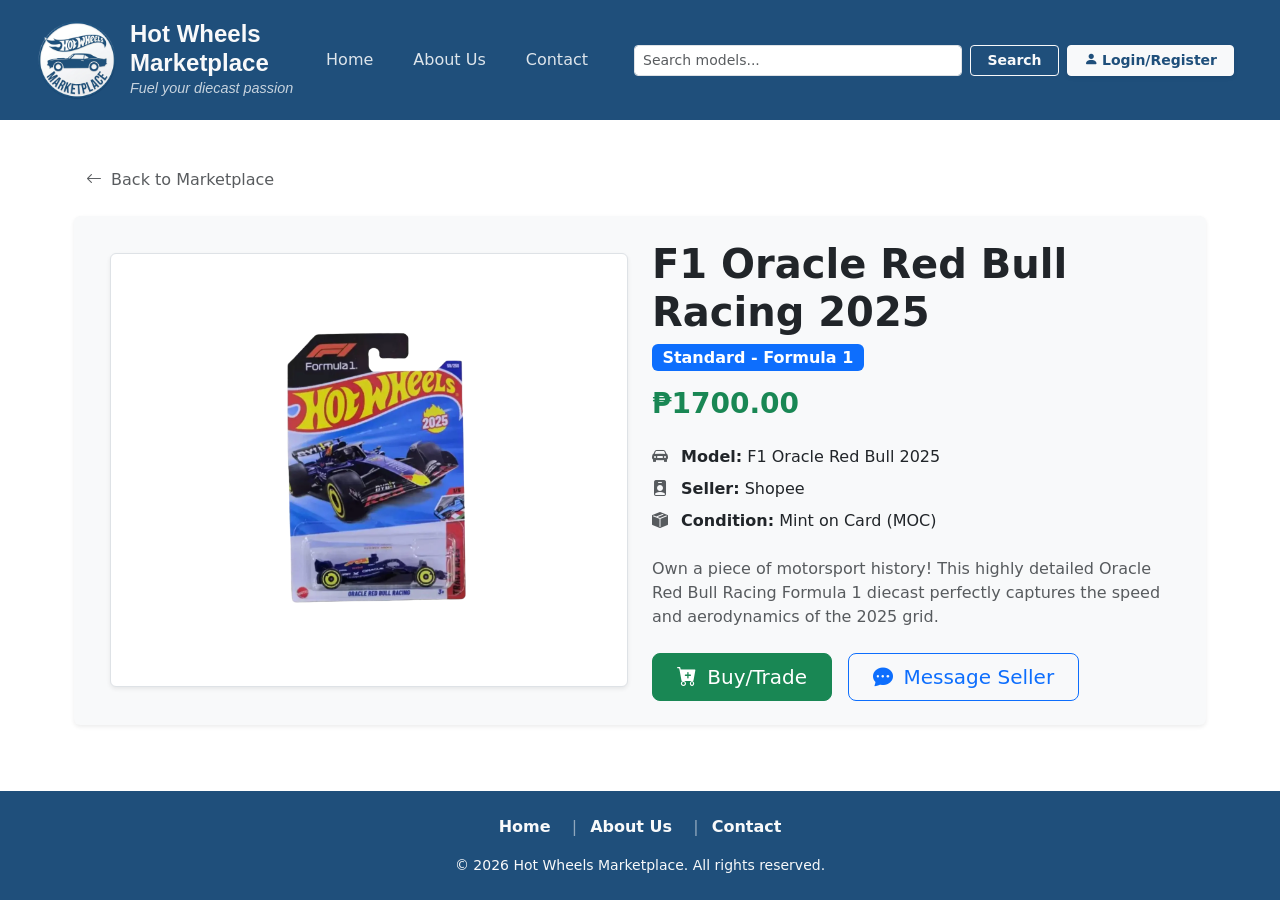
<file: hotwheels/f1_red_bull.html>
<!DOCTYPE html>
<html lang="en">
<head>
    <meta charset="UTF-8">
    <meta name="viewport" content="width=device-width, initial-scale=1.0">
    <title>F1 Oracle Red Bull Racing 2025 - Hot Wheels Marketplace</title>
    <link href="https://cdn.jsdelivr.net/npm/bootstrap@5.3.3/dist/css/bootstrap.min.css" rel="stylesheet">
    <link rel="stylesheet" href="https://cdn.jsdelivr.net/npm/bootstrap-icons@1.11.3/font/bootstrap-icons.min.css">
    <link rel="stylesheet" href="../style.css">
</head>
<body class="d-flex flex-column min-vh-100">

<header class="sticky-top bg-brand">
    <nav class="navbar navbar-expand-lg nav-custom">
        <div class="container-fluid d-flex flex-column flex-lg-row align-items-center justify-content-lg-between">
            
            <a class="navbar-brand text-light d-flex flex-row align-items-center justify-content-center justify-content-lg-start brand-font mx-0 mb-3 mb-lg-0 text-wrap" href="../index.html">
                <img src="../assets/logo/logo.webp" alt="Logo" class="me-2 logo-img flex-shrink-0">
                <div class="d-flex flex-column text-start" style="min-width: 0;">
                    <span class="brand-title m-0 text-wrap">Hot Wheels Marketplace</span>
                    <span class="fst-italic brand-subtitle m-0">Fuel your diecast passion</span>
                </div>
            </a>

            <div class="d-flex flex-column flex-lg-row align-items-center w-100 w-lg-auto" id="navbarNav">
                
                <ul class="navbar-nav mobile-nav-row d-flex flex-row justify-content-center me-lg-4 mb-2 mb-lg-0 gap-3 gap-lg-4">
                    <li class="nav-item">
                        <a class="nav-link" href="../index.html">Home</a>
                    </li>
                    <li class="nav-item">
                        <a class="nav-link" href="../about_us.html">About Us</a>
                    </li>
                    <li class="nav-item">
                        <a class="nav-link" href="../contact.html">Contact</a>
                    </li>
                </ul>
                
                <div class="d-flex flex-column flex-lg-row align-items-stretch align-items-lg-center gap-2 w-100 mx-auto" style="max-width: 600px;">
                    <form class="d-flex flex-grow-1 mb-2 mb-lg-0" role="search">
                        <input class="form-control form-control-sm me-2" type="search" placeholder="Search models..." aria-label="Search">
                        <button class="btn btn-outline-light btn-sm px-3 fw-bold" type="submit">Search</button>
                    </form>
                    <a class="btn btn-light btn-sm text-nowrap shadow-sm px-3" href="../login.html" role="button">
                        <i class="bi bi-person-fill text-brand"></i> <span class="text-brand fw-bold">Login/Register</span>
                    </a>
                </div>
            </div>
            
        </div>
    </nav>
</header>

    <main class="container py-5 flex-grow-1 px-3">
        
        <div class="mb-4">
            <a href="../index.html" class="text-decoration-none text-muted">
                <i class="bi bi-arrow-left me-1"></i> Back to Marketplace
            </a>
        </div>

        <div class="row bg-light rounded shadow-sm p-4 align-items-center">
            
            <div class="col-md-6 text-center mb-4 mb-md-0">
                <div class="bg-white p-3 border rounded shadow-sm d-inline-block w-100">
                    <img src="../assets/hotwheelsimages/f1_red_bull.webp" alt="F1 Oracle Red Bull Racing 2025" class="img-fluid rounded product-img" loading="lazy">
                </div>
            </div>
            
            <div class="col-md-6">
                <h2 class="display-6 fw-bold mb-2">F1 Oracle Red Bull Racing 2025</h2>
                <span class="badge bg-primary mb-3 fs-6">Standard - Formula 1</span>
                
                <h3 class="text-success fw-bold mb-4">₱1700.00</h3>
                
                <ul class="list-unstyled mb-4">
                    <li class="mb-2"><i class="bi bi-car-front-fill text-muted me-2"></i> <strong>Model:</strong> F1 Oracle Red Bull 2025</li>
                    <li class="mb-2"><i class="bi bi-person-badge-fill text-muted me-2"></i> <strong>Seller:</strong> Shopee</li>
                    <li class="mb-2"><i class="bi bi-box-seam-fill text-muted me-2"></i> <strong>Condition:</strong> Mint on Card (MOC)</li>
                </ul>

                <p class="text-muted mb-4">
                    Own a piece of motorsport history! This highly detailed Oracle Red Bull Racing Formula 1 diecast perfectly captures the speed and aerodynamics of the 2025 grid. 
                </p>

                <div class="d-grid gap-2 d-md-flex justify-content-md-start">
                    <button class="btn btn-success btn-lg px-4 me-md-2" type="button">
                        <i class="bi bi-cart-plus-fill me-1"></i> Buy/Trade
                    </button>
                    <button class="btn btn-outline-primary btn-lg px-4" type="button">
                        <i class="bi bi-chat-dots-fill me-1"></i> Message Seller
                    </button>
                </div>
            </div>

        </div>
    </main>

    <footer>
        <div class="sticky-bottom">
            <div class="text-light text-center py-4 bg-brand">

                <ul class="list-inline mb-3">
                    <li class="list-inline-item">
                        <a href="../index.html" class="text-light text-decoration-none fw-semibold">Home</a>
                    </li>
                    <li class="list-inline-item text-white-50 mx-2">|</li>
                    <li class="list-inline-item">
                        <a href="../about_us.html" class="text-light text-decoration-none fw-semibold">About Us</a>
                    </li>
                    <li class="list-inline-item text-white-50 mx-2">|</li>
                    <li class="list-inline-item">
                        <a href="../contact.html" class="text-light text-decoration-none fw-semibold">Contact</a>
                    </li>
                </ul>
                
                <p class="mb-0 text-light small">&copy; 2026 Hot Wheels Marketplace. All rights reserved.</p>
            </div>
        </div>
    </footer>

    <script src="https://cdn.jsdelivr.net/npm/bootstrap@5.3.3/dist/js/bootstrap.bundle.min.js"></script>
</body>
</html>
</file>
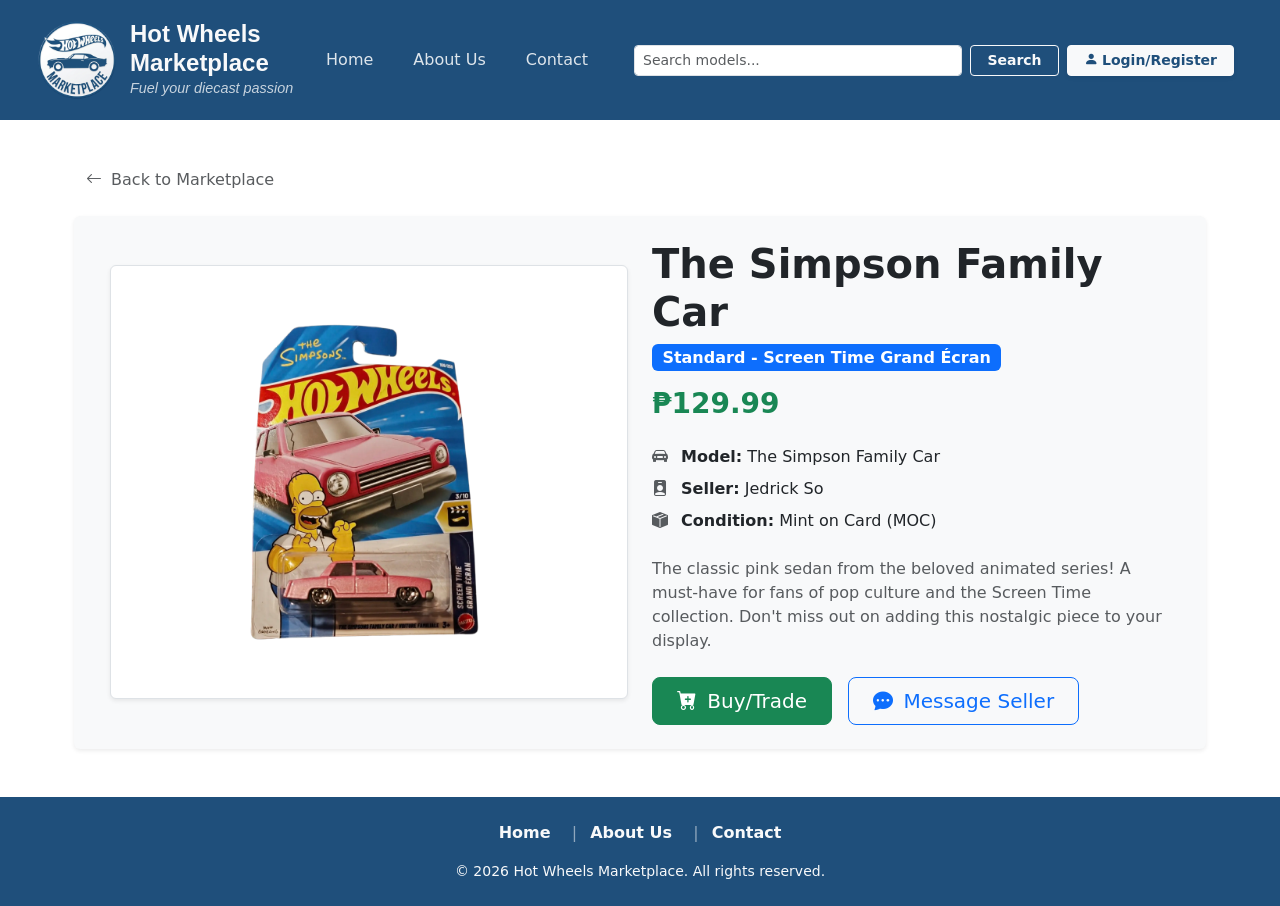
<file: hotwheels/the_simpson_family_car.html>
<!DOCTYPE html>
<html lang="en">
<head>
    <meta charset="UTF-8">
    <meta name="viewport" content="width=device-width, initial-scale=1.0">
    <title>The Simpson Family Car - Hot Wheels Marketplace</title>
    <link href="https://cdn.jsdelivr.net/npm/bootstrap@5.3.3/dist/css/bootstrap.min.css" rel="stylesheet">
    <link rel="stylesheet" href="https://cdn.jsdelivr.net/npm/bootstrap-icons@1.11.3/font/bootstrap-icons.min.css">
    <link rel="stylesheet" href="../style.css">
</head>
<body class="d-flex flex-column min-vh-100">

<header class="sticky-top bg-brand">
    <nav class="navbar navbar-expand-lg nav-custom">
        <div class="container-fluid d-flex flex-column flex-lg-row align-items-center justify-content-lg-between">
            
            <a class="navbar-brand text-light d-flex flex-row align-items-center justify-content-center justify-content-lg-start brand-font mx-0 mb-3 mb-lg-0 text-wrap" href="../index.html">
                <img src="../assets/logo/logo.webp" alt="Logo" class="me-2 logo-img flex-shrink-0">
                <div class="d-flex flex-column text-start" style="min-width: 0;">
                    <span class="brand-title m-0 text-wrap">Hot Wheels Marketplace</span>
                    <span class="fst-italic brand-subtitle m-0">Fuel your diecast passion</span>
                </div>
            </a>
            
            <div class="d-flex flex-column flex-lg-row align-items-center w-100 w-lg-auto" id="navbarNav">
                
                <ul class="navbar-nav mobile-nav-row d-flex flex-row justify-content-center me-lg-4 mb-2 mb-lg-0 gap-3 gap-lg-4">
                    <li class="nav-item">
                        <a class="nav-link" href="../index.html">Home</a>
                    </li>
                    <li class="nav-item">
                        <a class="nav-link" href="../about_us.html">About Us</a>
                    </li>
                    <li class="nav-item">
                        <a class="nav-link" href="../contact.html">Contact</a>
                    </li>
                </ul>
                
                <div class="d-flex flex-column flex-lg-row align-items-stretch align-items-lg-center gap-2 w-100 mx-auto" style="max-width: 600px;">
                    <form class="d-flex flex-grow-1 mb-2 mb-lg-0" role="search">
                        <input class="form-control form-control-sm me-2" type="search" placeholder="Search models..." aria-label="Search">
                        <button class="btn btn-outline-light btn-sm px-3 fw-bold" type="submit">Search</button>
                    </form>
                    <a class="btn btn-light btn-sm text-nowrap shadow-sm px-3" href="../login.html" role="button">
                        <i class="bi bi-person-fill text-brand"></i> <span class="text-brand fw-bold">Login/Register</span>
                    </a>
                </div>
            </div>
            
        </div>
    </nav>
</header>
    <main class="container py-5 flex-grow-1 px-3">
        
        <div class="mb-4">
            <a href="../index.html" class="text-decoration-none text-muted">
                <i class="bi bi-arrow-left me-1"></i> Back to Marketplace
            </a>
        </div>

        <div class="row bg-light rounded shadow-sm p-4 align-items-center">
            
            <div class="col-md-6 text-center mb-4 mb-md-0">
                <div class="bg-white p-3 border rounded shadow-sm d-inline-block w-100">
                    <img src="../assets/hotwheelsimages/the_simpson_family_car.webp" alt="The Simpson Family Car Hot Wheels Car" class="img-fluid rounded product-img" loading="lazy">
                </div>
            </div>
            
            <div class="col-md-6">
                <h2 class="display-6 fw-bold mb-2">The Simpson Family Car</h2>
                <span class="badge bg-primary mb-3 fs-6">Standard - Screen Time Grand Écran</span>
                
                <h3 class="text-success fw-bold mb-4">₱129.99</h3>
                
                <ul class="list-unstyled mb-4">
                    <li class="mb-2"><i class="bi bi-car-front-fill text-muted me-2"></i> <strong>Model:</strong> The Simpson Family Car</li>
                    <li class="mb-2"><i class="bi bi-person-badge-fill text-muted me-2"></i> <strong>Seller:</strong> Jedrick So</li>
                    <li class="mb-2"><i class="bi bi-box-seam-fill text-muted me-2"></i> <strong>Condition:</strong> Mint on Card (MOC)</li>
                </ul>

                <p class="text-muted mb-4">
                    The classic pink sedan from the beloved animated series! A must-have for fans of pop culture and the Screen Time collection. Don't miss out on adding this nostalgic piece to your display.
                </p>

                <div class="d-grid gap-2 d-md-flex justify-content-md-start">
                    <button class="btn btn-success btn-lg px-4 me-md-2" type="button">
                        <i class="bi bi-cart-plus-fill me-1"></i> Buy/Trade
                    </button>
                    <button class="btn btn-outline-primary btn-lg px-4" type="button">
                        <i class="bi bi-chat-dots-fill me-1"></i> Message Seller
                    </button>
                </div>
            </div>

        </div>
    </main>

    <footer>
        <div class="sticky-bottom">
            <div class="text-light text-center py-4 bg-brand">
                <ul class="list-inline mb-3">
                    <li class="list-inline-item">
                        <a href="../index.html" class="text-light text-decoration-none fw-semibold">Home</a>
                    </li>
                    <li class="list-inline-item text-white-50 mx-2">|</li>
                    <li class="list-inline-item">
                        <a href="../about_us.html" class="text-light text-decoration-none fw-semibold">About Us</a>
                    </li>
                    <li class="list-inline-item text-white-50 mx-2">|</li>
                    <li class="list-inline-item">
                        <a href="../contact.html" class="text-light text-decoration-none fw-semibold">Contact</a>
                    </li>
                </ul>
                
                <p class="mb-0 text-light small">&copy; 2026 Hot Wheels Marketplace. All rights reserved.</p>
            </div>
        </div>
    </footer>

    <script src="https://cdn.jsdelivr.net/npm/bootstrap@5.3.3/dist/js/bootstrap.bundle.min.js"></script>
</body>
</html>
</file>
<file: style.css>
@media (max-width: 991px) {
    .logo-img { 
        width: 50px; 
        height: 50px; 
    }

    .brand-title { 
        white-space: normal;
    }

    .brand-subtitle { 
        font-size: 0.8rem; 
    }
    
    .nav-custom { 
        padding: 12px 10px; 
    }
    
    .mobile-nav-row {
        flex-direction: row !important;
        justify-content: center;
        flex-wrap: wrap;
        gap: 15px;
        margin-bottom: 10px;
    }
    
    .mobile-nav-row .nav-link {
        padding: 0.25rem 0;
    }

    .h-350 { 
        height: auto; 
        min-height: 250px; 
        padding: 2rem 0; 
    }
    
    .min-vh-70, .min-vh-77, .min-vh-85 { 
        min-height: auto; 
    }
}

.navbar-nav .nav-link {
    color: rgba(255, 255, 255, 0.85);
    font-weight: 500;
}

.navbar-nav .nav-link:hover {
    color: #ffffff;
}

.card {
    transition: transform 0.2s ease-in-out, box-shadow 0.2s ease-in-out;
}

.card:hover {
    transform: translateY(-5px);
    box-shadow: 0 .5rem 1rem rgba(0,0,0,.15); 
}

.bg-brand { 
    background-color: #1f4f7b; 
}

.text-brand { 
    color: #1f4f7b; 
}

.btn-brand { 
    background-color: #1f4f7b; 
    border-color: #1f4f7b; 
    color: white; 
}

.btn-brand:hover { 
    background-color: #163a5c; 
    border-color: #163a5c; 
    color: white; 
}

.nav-custom { 
    padding: 10px 20px; 
}

.brand-font { 
    font-family: 'Arial', sans-serif; 
}

.brand-title { 
    font-size: 1.5rem; 
    font-weight: bold; 
    line-height: 1.2; 
}

.brand-subtitle { 
    font-size: 0.9rem; 
    color: rgba(255,255,255,0.75); 
}

.logo-img { 
    width: 90px; 
    height: 90px; 
    object-fit: contain;
}

.min-vh-70 { 
    min-height: 
    70vh; 
}

.min-vh-77 { 
    min-height: 77vh; 
}

.min-vh-85 { 
    min-height: 85vh; 
}

.h-350 { 
    height: 350px; 
}

.max-w-16rem { 
    max-width: 16rem; 
}

.max-w-500 {
     max-width: 500px; 
    }

.max-w-700 { 
    max-width: 700px; 
}

.scroll-mt-130 { 
    scroll-margin-top: 130px; 
}

.product-img { 
    max-height: 400px; 
    object-fit: contain; 
}
</file>
